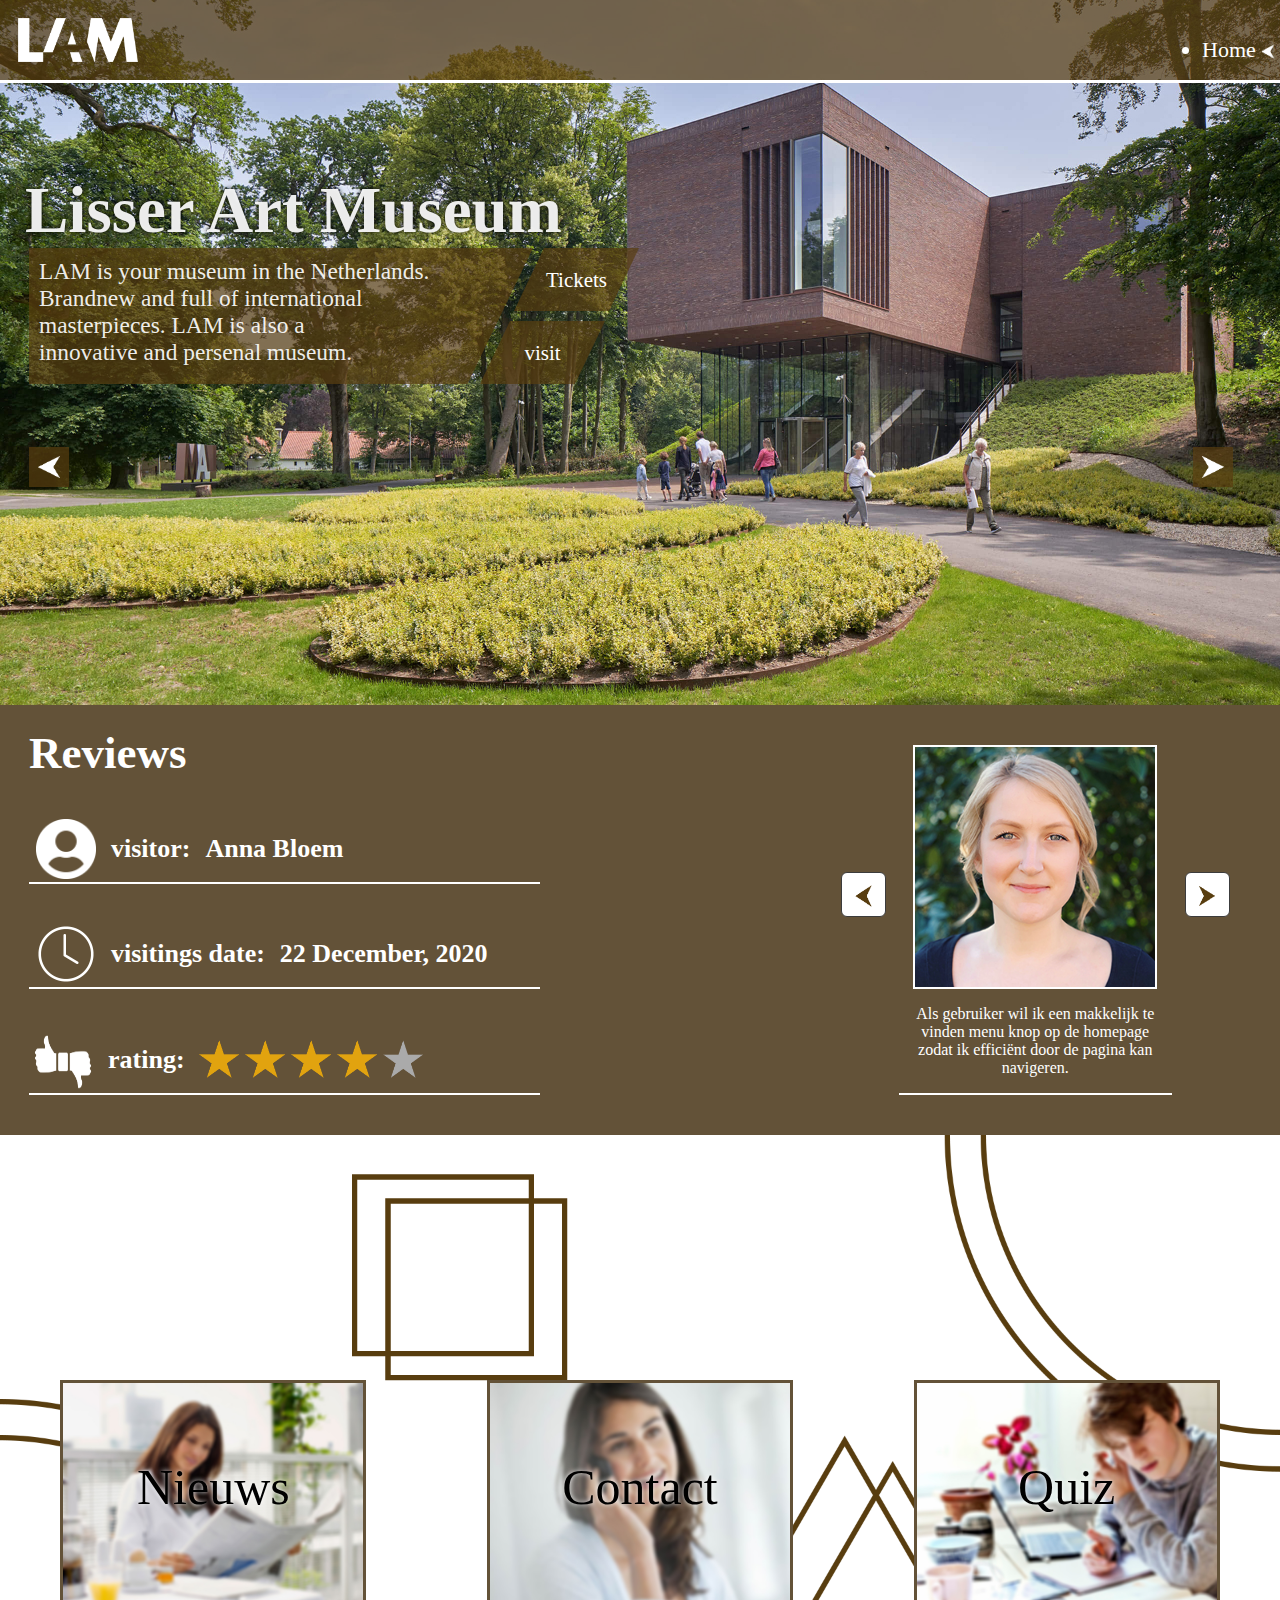
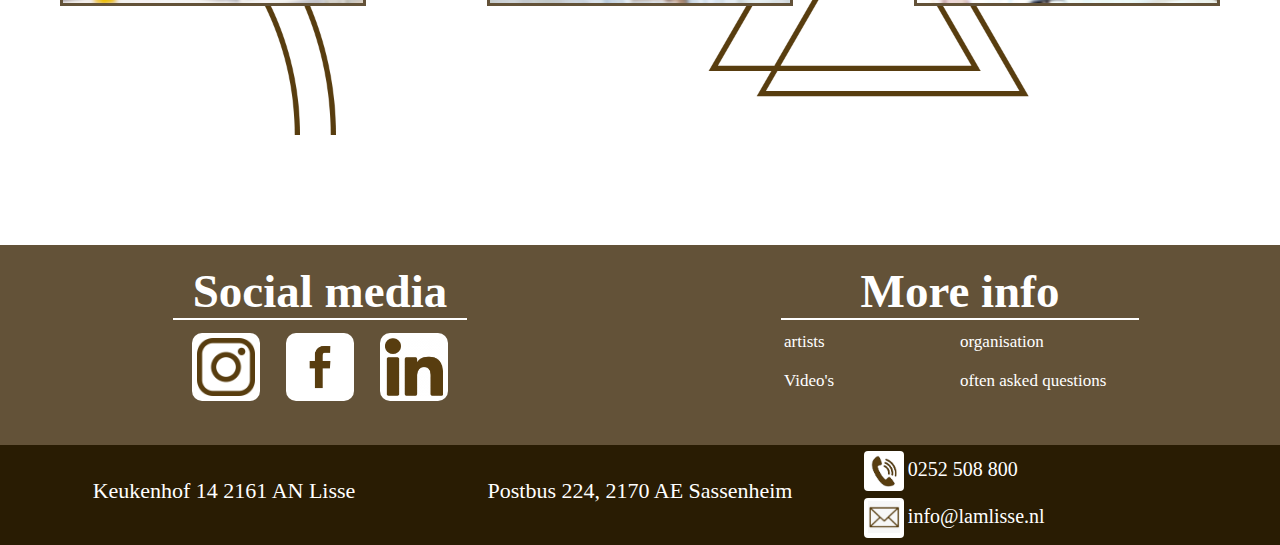
<file: MuseumOnline vertaald - kopie/index.html>
<!DOCTYPE html>
<html lang="en">
<head>
    <!--meta tags-->
    <meta charset="UTF-8">
    <meta name="viewport" content="width=device-width, initial-scale=1.0">

    <!---->
    <link rel="stylesheet" type="text/css" href="css/style.css">
    <link rel="stylesheet" type="text/css" href="css/portraitSlider.css">
    <link rel="stylesheet" type="text/css" href="css/menu.css">
    <script src="javascript/slider.js"></script>
    

    <title>LAM // the foodart museum of the world.</title>
</head>
<body>

    <div class="transbox">
    
        <a href="index.html"><img src="images/LAMlogo.png"; class="LAMLOGO";></a>
        <div class="homeButton">

            <div class="home">
                <ul>
                    <li><a href="#">Home</a></li>
                    <div class="sub-menu">
                        <ul><a href="http://31005.hosts1.ma-cloud.nl/MuseumOnline/index.html">nederlands</a></ul>
                        <ul>&nbsp;</ul>
                        <ul><a href="Quiz/index.html">quiz</a></ul>
                        <ul>&nbsp;</ul>
                        <ul><a href="https://www.lamlisse.nl/laatste-nieuws/">nieuws</a></ul>
                        <ul>&nbsp;</ul>
                        <ul><a href="https://www.lamlisse.nl/contact/">contact</a></ul>
                    </div>
                </ul>
            </div>
            <img src="images/arrow.png"; class="menuArrow">
        </div>
    </div>

    <h1 class="title">Lisser Art Museum</h1>

    <div class="canvas">
        <div class="textBox">
            <p class="description">
                LAM is your museum in the Netherlands. <br>
                Brandnew and full of international <br>
                masterpieces. LAM is also a <br>
                innovative and persenal museum.
            </p>
        </div>

        <div class="buttons">
            <a href="https://www.lamlisse.nl/tickets">
            <div class="ticketsButton">
                <p class="ticketsTXT">Tickets</p>
            </a>
            </div>
            <a href="https://www.lamlisse.nl/bezoek-het-lam/">
            <div class="bezoekButton">
                <p class="bezoekTXT">visit</p>
            </div>
            </a>
        </div>
    </div>

    <div class="backgroundChange">
        <div class="previousBG"><img src="images/arrow.png"; class="previousArrow"></div>
        <div class="nextBG"><img src="images/arrow.png"; class="nextArrow"></div>
    </div>

    <div class="reviewBox">
        <h2 class="reviewsHeader">Reviews</h2>

        <div class="reviewContent">
            <div class="reviewInfo">
                <div class="visitorBox">
                    <img src="images/profile.png"; id="profile";>
                    <h3 id="visitortxt">visitor:</h3>
                    <h3 id="visitor">Anna Bloem</h3>
                </div>
                <div class="dateBox">
                    <img src="images/clock.png"; id="clock";>
                    <h3 id="datetxt">visitings date:</h3>
                    <h3 id="date">22 December, 2020</h3>
                </div>
                <div class="ratingBox">
                    <img src="images/rating.png"; id="rating";>
                    <h3 id="ratingtxt">rating:</h3>
                    <img src="images/yellowstar_resized.png"; id="star1">
                    <img src="images/yellowstar_resized.png"; id="star2">
                    <img src="images/yellowstar_resized.png"; id="star3">
                    <img src="images/yellowstar_resized.png"; id="star4">
                    <img src="images/greystar_resized.png"; id="star5">

                </div>
            </div>
            
            <div class="reviewerAndReview">
                <div class="portraitSlider">
                    <button id="previousPortraitDiv"><img src="images/brownarrow.png"; id="previousPortrait"></button>


                    <div id="align">
                        <div id="viewport">
                            <div id="fotoslider">
                                <div class="foto"><img src="images/portrait1.jpg"; class="portraitFoto"></div>
                                <div class="foto"><img src="images/portrait2.jpg"; class="portraitFoto"></div>
                                <div class="foto"><img src="images/portrait3.jpg"; class="portraitFoto"></div>
                                <div class="foto"><img src="images/portrait4.jpg"; class="portraitFoto"></div>
                                <div class="foto"><img src="images/portrait5.jpg"; class="portraitFoto"></div>
                            </div>
                        </div>
                    </div>
                    

                    <button id="nextPortraitDiv"><img src="images/brownarrow.png"; id="nextPortrait"></button>
                </div>
                <div class="reviewtxt">
                    <p id="review">Als gebruiker wil ik een makkelijk te vinden menu knop op de homepage zodat ik efficiënt door de pagina kan navigeren.</p>
                </div>
            </div>
        </div>

    </div>

    <div class="polygonBackground">
        <div id="buttonSpace">
            <a href="https://www.lamlisse.nl/laatste-nieuws/"><div id="nieuwsDiv"><p class="txtStyling">Nieuws</p></div></a>
            <a href="https://www.lamlisse.nl/contact/"><div id="contactDiv"><p class="txtStyling">Contact</p></div></a>
            <a href="Quiz/index.html"><div id="quizDiv"><p class="txtStyling">Quiz</p></div></a>
        </div>
    </div>
    
    <div class="mediaAndInfo">
        <div class="socialMedia">
            <div class="socialMediaTitle">
                <h3 class="socialMediaTitle">Social media</h3>
            </div>
            <div class="mediaIcons">
                <a href="https://www.instagram.com/lamlisse/"><div class="mediaBackground"><img src="images/instagram-logo.png"; class="mediaImage"></div></a>
                <a href="https://www.facebook.com/LAMLisse/"><div class="mediaBackground"><img src="images/facebook-logo.png";  id="facebook"></div></a>
                <a href="https://www.linkedin.com/company/lam-museum?trk=vsrp_companies_res_name&trkInfo=VSRPsearchId%3A3274852191468588835719%2CVSRPtargetId%3A10255621%2CVSRPcmpt%3Aprimary"><div class="mediaBackground"><img src="images/linkedin-logo.png"; class="mediaImage"></div></a>
            </div>
        </div>

        <div class="moreInfo">
            <div class="moreInfoTitle">
                <h3 class="moreInfoTitle">More info</h3>
            </div>
            <div class="hrefTextBox">
                <div class="linkPlaceholder">
                    <div class="linkPlaceholder2">
                        <a class="hrefText" href="https://www.lamlisse.nl/kunstenaar">artists</a>
                    </div>
                    <div class="linkPlaceholder2">
                        <a class="hrefText" href="https://www.lamlisse.nl/ontdek-het-lam/de-organisatie-achter-het-lam/">organisation</a>
                    </div>
                </div>
                <div class="linkPlaceholder">
                    <div class="linkPlaceholder2">
                        <a class="hrefText" href="https://www.lamlisse.nl/miniserie/hoe-werkt-het-lam/">Video's</a>
                    </div>
                    <div class="linkPlaceholder2">
                        <a class="hrefText" href="https://www.lamlisse.nl/veelgestelde-vragen/">often asked questions</a>
                    </div>
                </div>
            </div>
        </div>

    </div>

    <div class="footer">
        <div class="adressBox">
            <p class="adressText">Keukenhof 14 2161 AN Lisse</p>
        </div>
        <div class="mailAdressBox">
            <p class="adressText">Postbus 224, 2170 AE Sassenheim</p>
        </div>
        <div class="phoneAndMailBox">
            <div class="phoneBox">
                <div class="phoneImage">
                    <img src="images/phone-logo_resized.png"; class="phoneImage">
                </div>
                <p class="numberAndEmail">0252 508 800</p>
            </div>
            <div class="mailBox">
                <div class="mailImage">
                    <img src="images/mail-logo_resized.jpg"; class="mailImage">
                </div>
                <p class="numberAndEmail">info@lamlisse.nl</p>
            </div>
        </div>
    </div>
</file>
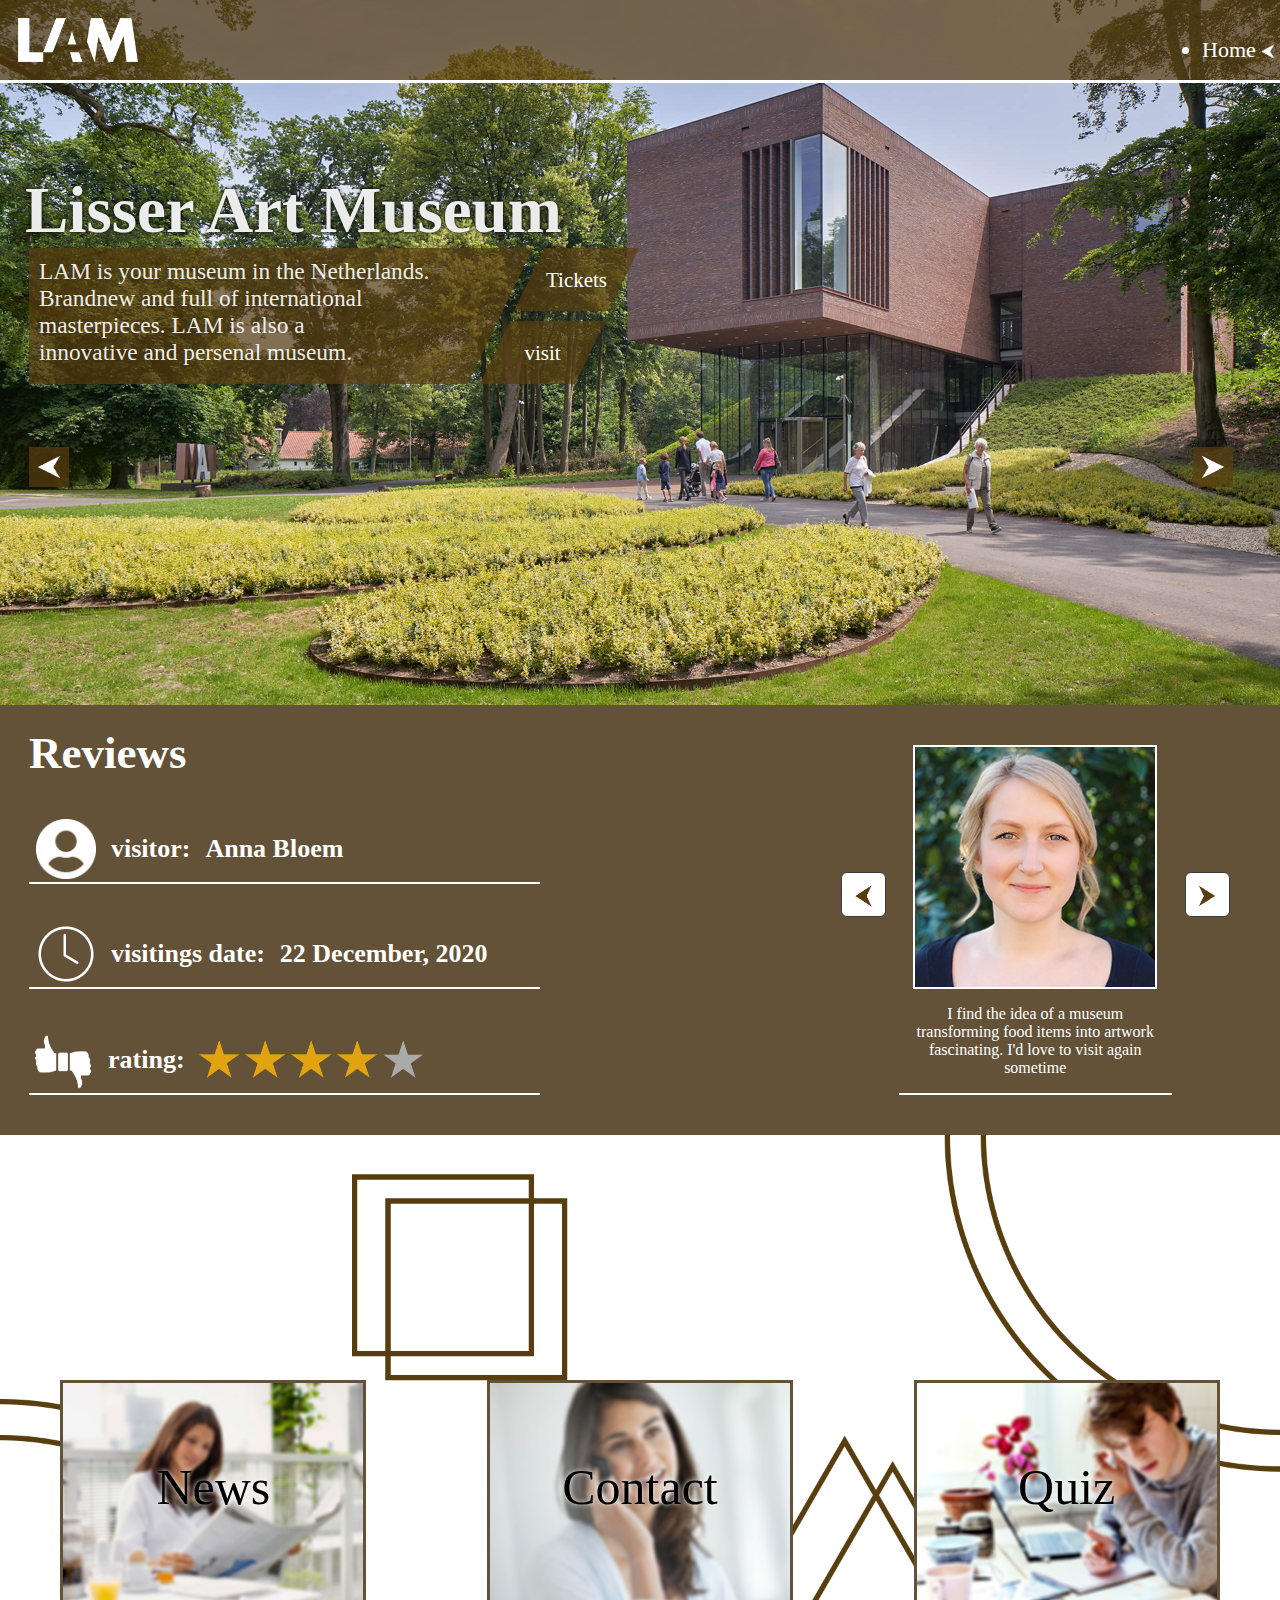
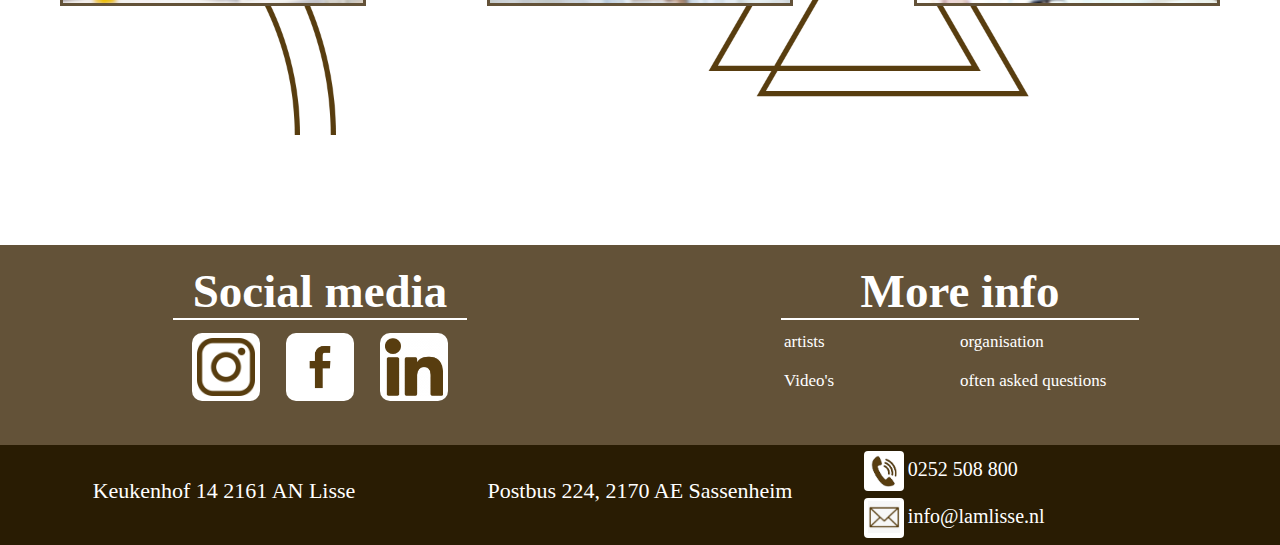
<file: MuseumOnline vertaald/index.html>
<!DOCTYPE html>
<html lang="en">
<head>
    <!--meta tags-->
    <meta charset="UTF-8">
    <meta name="viewport" content="width=device-width, initial-scale=1.0">

    <!---->
    <link rel="stylesheet" type="text/css" href="css/style.css">
    <link rel="stylesheet" type="text/css" href="css/portraitSlider.css">
    <link rel="stylesheet" type="text/css" href="css/menu.css">
    <script src="javascript/slider.js"></script>
    

    <title>LAM // the foodart museum of the world.</title>
</head>
<body>

    <div class="transbox">
    
        <a href="index.html"><img src="images/LAMlogo.png"; class="LAMLOGO";></a>
        <div class="homeButton">

            <div class="home">
                <ul>
                    <li><a href="#">Home</a></li>
                    <div class="sub-menu">
                        <ul><a href="http://31005.hosts1.ma-cloud.nl/MuseumOnline/index.html">nederlands</a></ul>
                        <ul>&nbsp;</ul>
                        <ul><a href="Quiz/index.html">quiz</a></ul>
                        <ul>&nbsp;</ul>
                        <ul><a href="https://www.lamlisse.nl/laatste-nieuws/">news</a></ul>
                        <ul>&nbsp;</ul>
                        <ul><a href="https://www.lamlisse.nl/contact/">contact</a></ul>
                    </div>
                </ul>
            </div>
            <img src="images/arrow.png"; class="menuArrow">
        </div>
    </div>

    <h1 class="title">Lisser Art Museum</h1>

    <div class="canvas">
        <div class="textBox">
            <p class="description">
                LAM is your museum in the Netherlands. <br>
                Brandnew and full of international <br>
                masterpieces. LAM is also a <br>
                innovative and persenal museum.
            </p>
        </div>

        <div class="buttons">
            <a href="https://www.lamlisse.nl/tickets">
            <div class="ticketsButton">
                <p class="ticketsTXT">Tickets</p>
            </a>
            </div>
            <a href="https://www.lamlisse.nl/bezoek-het-lam/">
            <div class="bezoekButton">
                <p class="bezoekTXT">visit</p>
            </div>
            </a>
        </div>
    </div>

    <div class="backgroundChange">
        <div class="previousBG"><img src="images/arrow.png"; class="previousArrow"></div>
        <div class="nextBG"><img src="images/arrow.png"; class="nextArrow"></div>
    </div>

    <div class="reviewBox">
        <h2 class="reviewsHeader">Reviews</h2>

        <div class="reviewContent">
            <div class="reviewInfo">
                <div class="visitorBox">
                    <img src="images/profile.png"; id="profile";>
                    <h3 id="visitortxt">visitor:</h3>
                    <h3 id="visitor">Anna Bloem</h3>
                </div>
                <div class="dateBox">
                    <img src="images/clock.png"; id="clock";>
                    <h3 id="datetxt">visitings date:</h3>
                    <h3 id="date">22 December, 2020</h3>
                </div>
                <div class="ratingBox">
                    <img src="images/rating.png"; id="rating";>
                    <h3 id="ratingtxt">rating:</h3>
                    <img src="images/yellowstar_resized.png"; id="star1">
                    <img src="images/yellowstar_resized.png"; id="star2">
                    <img src="images/yellowstar_resized.png"; id="star3">
                    <img src="images/yellowstar_resized.png"; id="star4">
                    <img src="images/greystar_resized.png"; id="star5">

                </div>
            </div>
            
            <div class="reviewerAndReview">
                <div class="portraitSlider">
                    <button id="previousPortraitDiv"><img src="images/brownarrow.png"; id="previousPortrait"></button>


                    <div id="align">
                        <div id="viewport">
                            <div id="fotoslider">
                                <div class="foto"><img src="images/portrait1.jpg"; class="portraitFoto"></div>
                                <div class="foto"><img src="images/portrait2.jpg"; class="portraitFoto"></div>
                                <div class="foto"><img src="images/portrait3.jpg"; class="portraitFoto"></div>
                                <div class="foto"><img src="images/portrait4.jpg"; class="portraitFoto"></div>
                                <div class="foto"><img src="images/portrait5.jpg"; class="portraitFoto"></div>
                            </div>
                        </div>
                    </div>
                    

                    <button id="nextPortraitDiv"><img src="images/brownarrow.png"; id="nextPortrait"></button>
                </div>
                <div class="reviewtxt">
                    <p id="review">I find the idea of a museum transforming food items into artwork fascinating. I'd love to visit again sometime</p>
                </div>
            </div>
        </div>

    </div>

    <div class="polygonBackground">
        <div id="buttonSpace">
            <a href="https://www.lamlisse.nl/laatste-nieuws/"><div id="nieuwsDiv"><p class="txtStyling">News</p></div></a>
            <a href="https://www.lamlisse.nl/contact/"><div id="contactDiv"><p class="txtStyling">Contact</p></div></a>
            <a href="Quiz/index.html"><div id="quizDiv"><p class="txtStyling">Quiz</p></div></a>
        </div>
    </div>
    
    <div class="mediaAndInfo">
        <div class="socialMedia">
            <div class="socialMediaTitle">
                <h3 class="socialMediaTitle">Social media</h3>
            </div>
            <div class="mediaIcons">
                <a href="https://www.instagram.com/lamlisse/"><div class="mediaBackground"><img src="images/instagram-logo.png"; class="mediaImage"></div></a>
                <a href="https://www.facebook.com/LAMLisse/"><div class="mediaBackground"><img src="images/facebook-logo.png";  id="facebook"></div></a>
                <a href="https://www.linkedin.com/company/lam-museum?trk=vsrp_companies_res_name&trkInfo=VSRPsearchId%3A3274852191468588835719%2CVSRPtargetId%3A10255621%2CVSRPcmpt%3Aprimary"><div class="mediaBackground"><img src="images/linkedin-logo.png"; class="mediaImage"></div></a>
            </div>
        </div>

        <div class="moreInfo">
            <div class="moreInfoTitle">
                <h3 class="moreInfoTitle">More info</h3>
            </div>
            <div class="hrefTextBox">
                <div class="linkPlaceholder">
                    <div class="linkPlaceholder2">
                        <a class="hrefText" href="https://www.lamlisse.nl/kunstenaar">artists</a>
                    </div>
                    <div class="linkPlaceholder2">
                        <a class="hrefText" href="https://www.lamlisse.nl/ontdek-het-lam/de-organisatie-achter-het-lam/">organisation</a>
                    </div>
                </div>
                <div class="linkPlaceholder">
                    <div class="linkPlaceholder2">
                        <a class="hrefText" href="https://www.lamlisse.nl/miniserie/hoe-werkt-het-lam/">Video's</a>
                    </div>
                    <div class="linkPlaceholder2">
                        <a class="hrefText" href="https://www.lamlisse.nl/veelgestelde-vragen/">often asked questions</a>
                    </div>
                </div>
            </div>
        </div>

    </div>

    <div class="footer">
        <div class="adressBox">
            <p class="adressText">Keukenhof 14 2161 AN Lisse</p>
        </div>
        <div class="mailAdressBox">
            <p class="adressText">Postbus 224, 2170 AE Sassenheim</p>
        </div>
        <div class="phoneAndMailBox">
            <div class="phoneBox">
                <div class="phoneImage">
                    <img src="images/phone-logo_resized.png"; class="phoneImage">
                </div>
                <p class="numberAndEmail">0252 508 800</p>
            </div>
            <div class="mailBox">
                <div class="mailImage">
                    <img src="images/mail-logo_resized.jpg"; class="mailImage">
                </div>
                <p class="numberAndEmail">info@lamlisse.nl</p>
            </div>
        </div>
    </div>
</file>
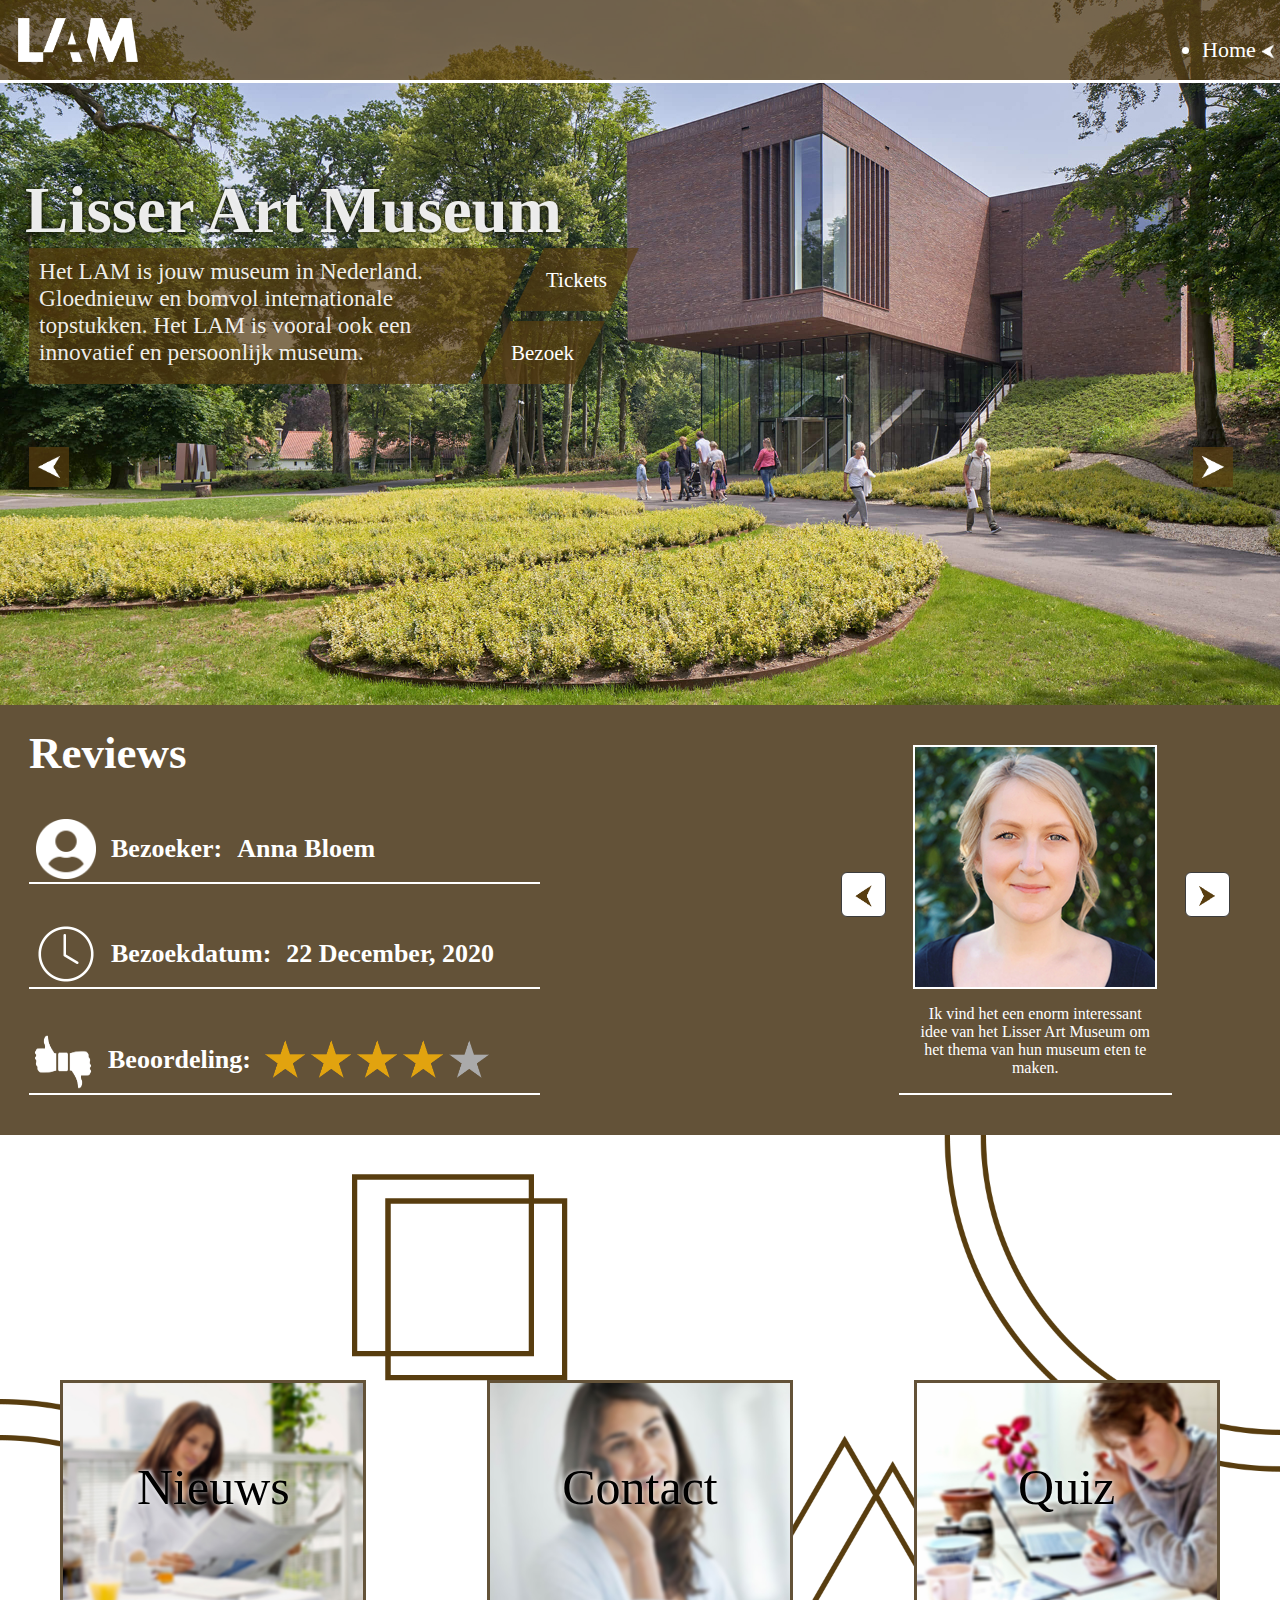
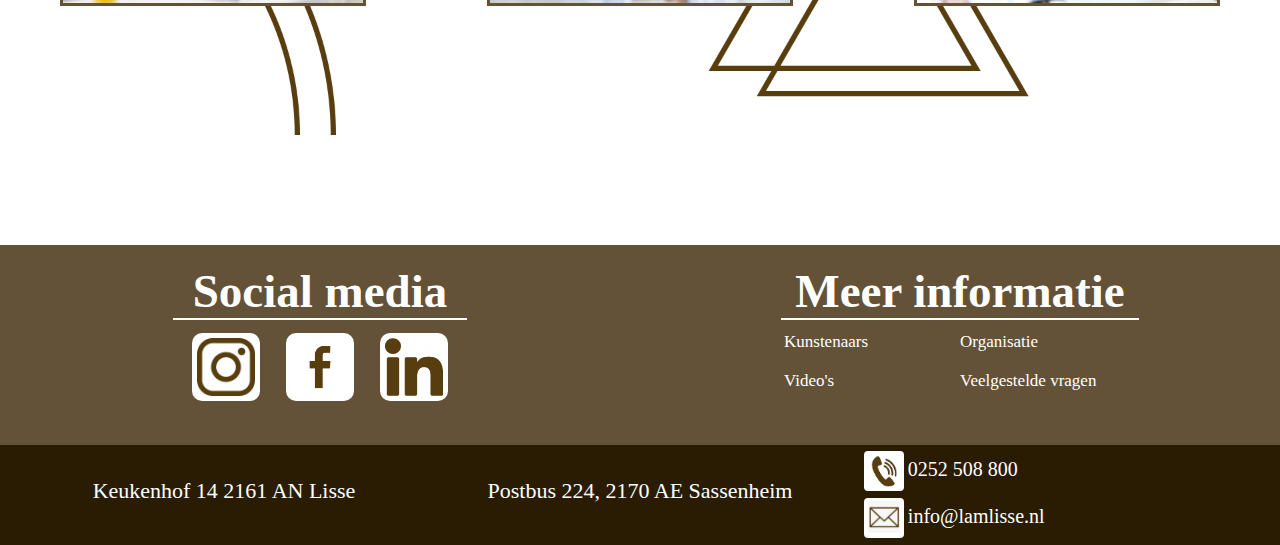
<file: MuseumOnline/index.html>
<!DOCTYPE html>
<html lang="en">
<head>
    <!--meta tags-->
    <meta charset="UTF-8">
    <meta name="viewport" content="width=device-width, initial-scale=1.0">

    <!---->
    <link rel="stylesheet" type="text/css" href="css/style.css">
    <link rel="stylesheet" type="text/css" href="css/portraitSlider.css">
    <link rel="stylesheet" type="text/css" href="css/menu.css">
    <script src="javascript/slider.js"></script>
    

    <title>LAM // Hét foodart museum in de wereld.</title>
</head>
<body>

    <div class="transbox">
    
        <a href="index.html"><img src="images/LAMlogo.png"; class="LAMLOGO";></a>
        <div class="homeButton">

            <div class="home">
                <ul>
                    <li><a href="#">Home</a></li>
                    <div class="sub-menu">
                        <ul><a href="http://31005.hosts1.ma-cloud.nl/MuseumOnline%20vertaald/index.html">english</a></ul>
                        <ul>&nbsp;</ul>
                        <ul><a href="Quiz/index.html">quiz</a></ul>
                        <ul>&nbsp;</ul>
                        <ul><a href="https://www.lamlisse.nl/laatste-nieuws/">nieuws</a></ul>
                        <ul>&nbsp;</ul>
                        <ul><a href="https://www.lamlisse.nl/contact/">contact</a></ul>
                    </div>
                </ul>
            </div>
            <img src="images/arrow.png"; class="menuArrow">
        </div>
    </div>

    <h1 class="title">Lisser Art Museum</h1>

    <div class="canvas">
        <div class="textBox">
            <p class="description">
                Het LAM is jouw museum in Nederland. <br>
                Gloednieuw en bomvol internationale <br>
                topstukken. Het LAM is vooral ook een <br>
                innovatief en persoonlijk museum.
            </p>
        </div>

        <div class="buttons">
            <a href="https://www.lamlisse.nl/tickets">
            <div class="ticketsButton">
                <p class="ticketsTXT">Tickets</p>
            </a>
            </div>
            <a href="https://www.lamlisse.nl/bezoek-het-lam/">
            <div class="bezoekButton">
                <p class="bezoekTXT">Bezoek</p>
            </div>
            </a>
        </div>
    </div>

    <div class="backgroundChange">
        <div class="previousBG"><img src="images/arrow.png"; class="previousArrow"></div>
        <div class="nextBG"><img src="images/arrow.png"; class="nextArrow"></div>
    </div>

    <div class="reviewBox">
        <h2 class="reviewsHeader">Reviews</h2>

        <div class="reviewContent">
            <div class="reviewInfo">
                <div class="visitorBox">
                    <img src="images/profile.png"; id="profile";>
                    <h3 id="visitortxt">Bezoeker:</h3>
                    <h3 id="visitor">Anna Bloem</h3>
                </div>
                <div class="dateBox">
                    <img src="images/clock.png"; id="clock";>
                    <h3 id="datetxt">Bezoekdatum:</h3>
                    <h3 id="date">22 December, 2020</h3>
                </div>
                <div class="ratingBox">
                    <img src="images/rating.png"; id="rating";>
                    <h3 id="ratingtxt">Beoordeling:</h3>
                    <img src="images/yellowstar_resized.png"; id="star1">
                    <img src="images/yellowstar_resized.png"; id="star2">
                    <img src="images/yellowstar_resized.png"; id="star3">
                    <img src="images/yellowstar_resized.png"; id="star4">
                    <img src="images/greystar_resized.png"; id="star5">

                </div>
            </div>
            
            <div class="reviewerAndReview">
                <div class="portraitSlider">
                    <button id="previousPortraitDiv"><img src="images/brownarrow.png"; id="previousPortrait"></button>


                    <div id="align">
                        <div id="viewport">
                            <div id="fotoslider">
                                <div class="foto"><img src="images/portrait1.jpg"; class="portraitFoto"></div>
                                <div class="foto"><img src="images/portrait2.jpg"; class="portraitFoto"></div>
                                <div class="foto"><img src="images/portrait3.jpg"; class="portraitFoto"></div>
                                <div class="foto"><img src="images/portrait4.jpg"; class="portraitFoto"></div>
                                <div class="foto"><img src="images/portrait5.jpg"; class="portraitFoto"></div>
                            </div>
                        </div>
                    </div>
                    

                    <button id="nextPortraitDiv"><img src="images/brownarrow.png"; id="nextPortrait"></button>
                </div>
                <div class="reviewtxt">
                    <p id="review">Ik vind het een enorm interessant idee van het Lisser Art Museum om het thema van hun museum eten te maken.</p>
                </div>
            </div>
        </div>

    </div>

    <div class="polygonBackground">
        <div id="buttonSpace">
            <a href="https://www.lamlisse.nl/laatste-nieuws/"><div id="nieuwsDiv"><p class="txtStyling">Nieuws</p></div></a>
            <a href="https://www.lamlisse.nl/contact/"><div id="contactDiv"><p class="txtStyling">Contact</p></div></a>
            <a href="Quiz/index.html"><div id="quizDiv"><p class="txtStyling">Quiz</p></div></a>
        </div>
    </div>
    
    <div class="mediaAndInfo">
        <div class="socialMedia">
            <div class="socialMediaTitle">
                <h3 class="socialMediaTitle">Social media</h3>
            </div>
            <div class="mediaIcons">
                <a href="https://www.instagram.com/lamlisse/"><div class="mediaBackground"><img src="images/instagram-logo.png"; class="mediaImage"></div></a>
                <a href="https://www.facebook.com/LAMLisse/"><div class="mediaBackground"><img src="images/facebook-logo.png";  id="facebook"></div></a>
                <a href="https://www.linkedin.com/company/lam-museum?trk=vsrp_companies_res_name&trkInfo=VSRPsearchId%3A3274852191468588835719%2CVSRPtargetId%3A10255621%2CVSRPcmpt%3Aprimary"><div class="mediaBackground"><img src="images/linkedin-logo.png"; class="mediaImage"></div></a>
            </div>
        </div>

        <div class="moreInfo">
            <div class="moreInfoTitle">
                <h3 class="moreInfoTitle">Meer informatie</h3>
            </div>
            <div class="hrefTextBox">
                <div class="linkPlaceholder">
                    <div class="linkPlaceholder2">
                        <a class="hrefText" href="https://www.lamlisse.nl/kunstenaar">Kunstenaars</a>
                    </div>
                    <div class="linkPlaceholder2">
                        <a class="hrefText" href="https://www.lamlisse.nl/ontdek-het-lam/de-organisatie-achter-het-lam/">Organisatie</a>
                    </div>
                </div>
                <div class="linkPlaceholder">
                    <div class="linkPlaceholder2">
                        <a class="hrefText" href="https://www.lamlisse.nl/miniserie/hoe-werkt-het-lam/">Video's</a>
                    </div>
                    <div class="linkPlaceholder2">
                        <a class="hrefText" href="https://www.lamlisse.nl/veelgestelde-vragen/">Veelgestelde vragen</a>
                    </div>
                </div>
            </div>
        </div>

    </div>

    <div class="footer">
        <div class="adressBox">
            <p class="adressText">Keukenhof 14 2161 AN Lisse</p>
        </div>
        <div class="mailAdressBox">
            <p class="adressText">Postbus 224, 2170 AE Sassenheim</p>
        </div>
        <div class="phoneAndMailBox">
            <div class="phoneBox">
                <div class="phoneImage">
                    <img src="images/phone-logo_resized.png"; class="phoneImage">
                </div>
                <p class="numberAndEmail">0252 508 800</p>
            </div>
            <div class="mailBox">
                <div class="mailImage">
                    <img src="images/mail-logo_resized.jpg"; class="mailImage">
                </div>
                <p class="numberAndEmail">info@lamlisse.nl</p>
            </div>
        </div>
    </div>
</file>
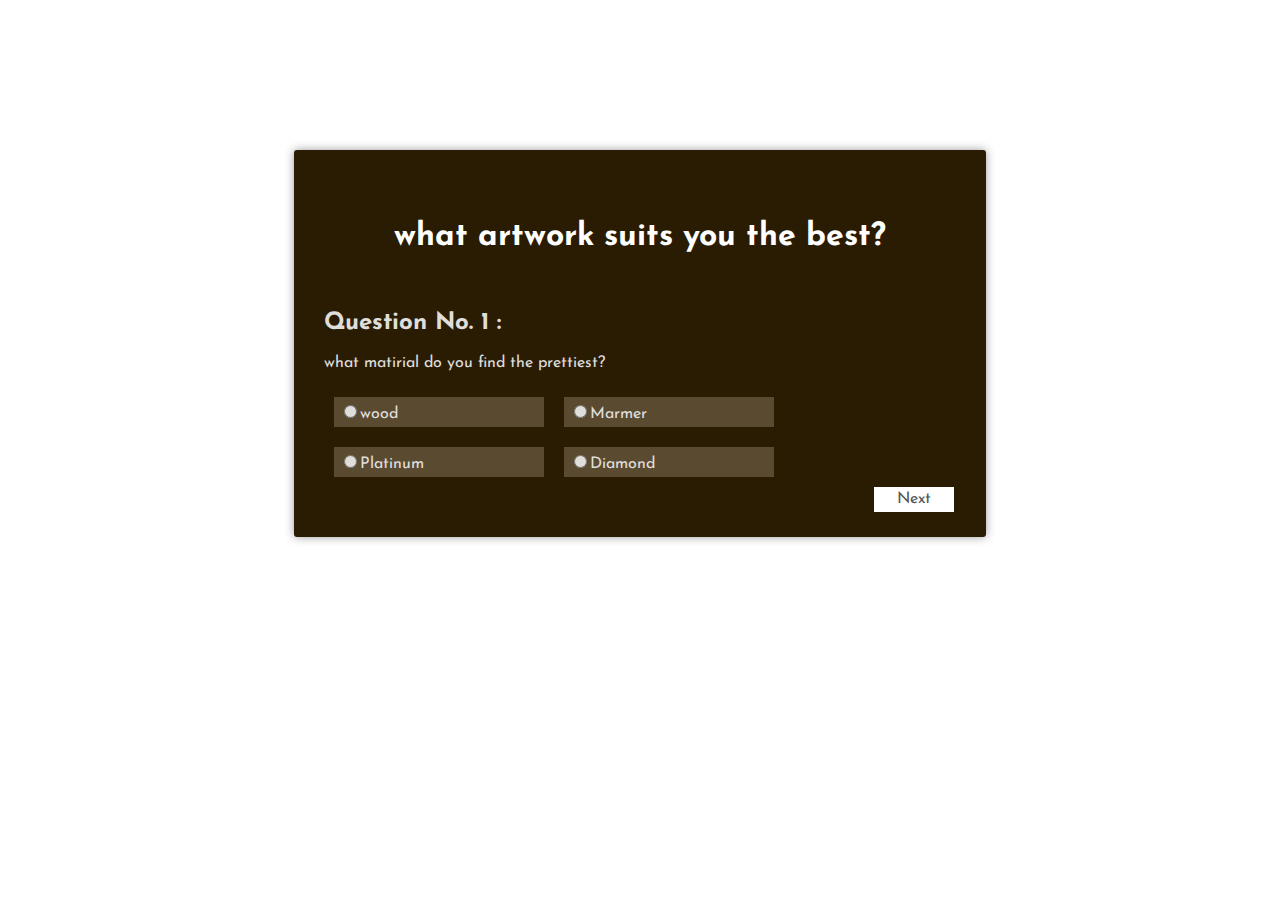
<file: MuseumOnline vertaald - kopie/Quiz/index.html>
<html>
	<head>
		<title>Make Quiz Website</title>
		<link rel="stylesheet" href="quiz.css">
		<link href="https://fonts.googleapis.com/css?family=Josefin+Sans" rel="stylesheet">
	</head>
	<body>
		<div id="container">
            <h1>what artwork suits you the best?</h1>
   			<br/>
  			<div id="quiz"></div>
    		<div class="button" id="next"><a href="#">Next</a></div>
    		<div class="button" id="prev"><a href="#">Prev</a></div> 
    	</div>
        <script src="https://code.jquery.com/jquery-3.4.0.min.js"></script>
		<script src="quiz.js"></script>
	</body>
</html>
</file>
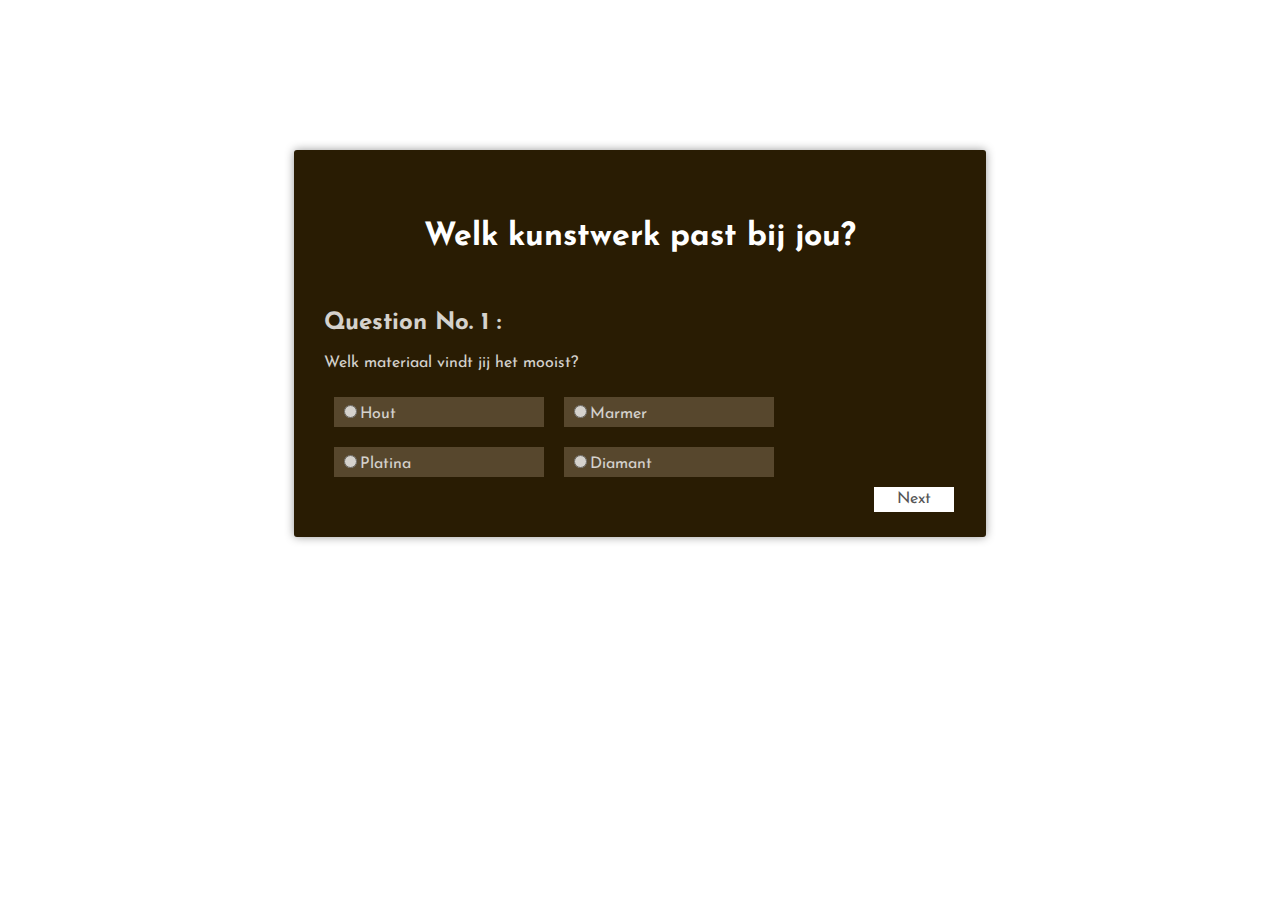
<file: MuseumOnline/Quiz/index.html>
<html>
	<head>
		<title>Quiz</title>
		<link rel="stylesheet" href="quiz.css">
		<link href="https://fonts.googleapis.com/css?family=Josefin+Sans" rel="stylesheet">
	</head>
	<body>
		<div id="container">
            <h1>Welk kunstwerk past bij jou?</h1>
   			<br/>
  			<div id="quiz"></div>
    		<div class="button" id="next"><a href="#">Next</a></div>
    		<div class="button" id="prev"><a href="#">Prev</a></div> 
    	</div>
        <script src="https://code.jquery.com/jquery-3.4.0.min.js"></script>
		<script src="quiz.js"></script>
	</body>
</html>
</file>
<file: MuseumOnline vertaald - kopie/css/style.css>
body{    
    background-image: url("../images/LAM-Outside.jpg");
    background-color: white;
    background-repeat: no-repeat;
    background-position: left top;
    background-size: 100%;
    margin: 0px;
    /* font-size: 110%; */
}

a {
    text-decoration: none;
}

/* --------------------TOP BOX-------------------- */


div.transbox {
    margin: 0px;
    background-color: rgba(88, 61, 15, 0.7);
    border-bottom: 3px solid white ;
    width: 100%;
    height: 80px;
}

img.LAMLOGO{
    width: 120px;
    margin-top: 18px;
    margin-left: 18px;
}

div.homeButton{
    border: 0px solid black;
    width: 100px;
    height: 40px;
    float: right;
    margin-right: 18px;
    margin-top: 15px;
    display: flex;
    align-items: stretch;
}

h2.home{
    font-size: 32px;
    font-family: Blogger sans;
    color: white;
    margin-top: 0px;
}

img.menuArrow{
    width: 13.5px;
    height: 13.5px;
    transform: rotate(180deg);
    margin-top: 29.5px;
    margin-left: 5px;
}


/* --------------------TITLE-------------------- */


h1.title{  
    font-family: Blogger sans;
    font-size: 65px;
    margin: 0px;
    margin-top: 90px;
    margin-left: 25px;
    margin-bottom: 0px;
    color: rgb(255, 255, 255, 0.92);
    text-shadow: 0 0 5px black;
}


/* --------------------TEXT BOX & BUTTONS-------------------- */

/* --------------------TEXT BOX-------------------- */


div.canvas{
    height: 135px;
    width: 630px;
    margin-left: 29px;
    margin-right: 0px;
    position: relative;
}

div.textBox{
    background-color: rgba(88, 61, 15, 0.7);
    height: 136px;
    width: 504px;
    margin-right: 0px;
    clip-path: polygon(0 0, 100% 0%, 87% 100%, 0% 100%);
    position: absolute;
}

p.description{
    margin-top: 0px;
    padding-top: 10px;
    padding-left: 10px;
    font-family: quicksand;
    font-size: 23.4px;
    color: rgb(255, 255, 255, 0.92);
}


/* --------------------BUTTONS-------------------- */


div.buttons{
    overflow: hidden;
    position:relative;
    z-index: 9;
    margin-left: 450px;
    width:200px;
    height: 150px;
}

div.ticketsButton{
    background-color: rgba(88, 61, 15, 0.7);
    height: 62px;
    width: 125px;
    height: 63px;
    margin: 0px;
    margin-left: 35px;
    clip-path: polygon(24% 0, 100% 0%, 76% 100%, 0% 100%);
}

.ticketsButton:hover{
    background: rgb(255, 255, 255, 0.7);
    transition: all 0.4s ease 0s;
}

p.ticketsTXT{
    text-align: center;
    margin: 0px;
    padding: 20px;
    font-size: 21px;
    font-family: Blogger sans;
    color: rgb(255, 255, 255);
}

p.ticketsTXT:hover{
    color: black;
}

div.bezoekButton{
    background-color: rgba(88, 61, 15, 0.7);
    height: 63px;
    width: 125px;
    margin: 0px;
    margin-top: 10px;
    margin-left: 1px;
    clip-path: polygon(24% 0, 100% 0%, 76% 100%, 0% 100%);
}

.bezoekButton:hover{
    background: rgb(255, 255, 255, 0.7);
    transition: all 0.4s ease 0s;
}

p.bezoekTXT{
    text-align: center;
    margin: 0px;
    padding: 20px;
    font-size: 21px;
    font-family: Blogger sans;
    color: rgb(255, 255, 255);
}

p.bezoekTXT:hover{
    color: black;
}



/* --------------------BACKGROUND CHANGE-------------------- */


div.backgroundChange{
    margin-top: 5%;
    margin-left: 29px;
    margin-right: 29px;
    display: flex;
    justify-content: space-between;
}

/* --------------------LEFT ARROW-------------------- */


div.previousBG{
    width: 40px;
    height: 40px;
    background-color: rgba(88, 61, 15, 0.7);
}

img.previousArrow{
    transform: rotate(180deg);
    width: 55%;
    height: 55%;
    margin: 9px;
}

/* --------------------RIGHT ARROW-------------------- */


div.nextBG{
    width: 40px;
    height: 40px;
    margin-right: 18px;
    background-color: rgba(88, 61, 15, 0.7);
}

img.nextArrow{
    width: 55%;
    height: 55%;
    margin: 9px;
    
}

/* --------------------reviewBox-------------------- */

div.reviewBox{
    width: 100%;
    background-color:  rgba(99, 82, 56);
    margin-top: 17%;
    padding-bottom: 40px;
}

h2.reviewsHeader{
    font-family: quicksand light;
    font-size: 45px;
    color: rgb(255, 255, 255);
    padding-left: 29px;
    padding-top: 22px;
    margin-bottom: 0px;
    margin-top: 0px;
}

/* --------------------reviewerInformation-------------------- */

div.reviewContent{
    width: 99.85%;
    margin-top: 0.5%;
    display: flex;
    justify-content: space-between;
}

div.reviewInfo{
    margin-left: 29px;
    width: 40%;
    display: flex;
    flex-direction: column;
    justify-content: space-between;
}

/* --------------------reviewer-------------------- */


div.visitorBox{
    display: flex;
    width: 100%;
    height: 67px;
    border-bottom: 2px solid white;
    margin-top: 30px;
}

#profile{
    width: 60px;
    height: 60px;
    padding-top: 4px;
    padding-left: 7px;
}

#visitortxt{
    margin: 0px;
    padding-top: 19px;
    padding-left: 15px;
    font-size: 26px;
    font-family: quicksand light;
    color: white;
}

#visitor{
    margin: 0px;
    padding-top: 19px;
    padding-left: 15px;
    font-size: 26px;
    font-family: quicksand light;
    color: white;
}

/* --------------------reviewDate-------------------- */


div.dateBox{
    display: flex;
    width: 100%;
    height: 67px;
    border-bottom: 2px solid white;
}

#clock{
    width: 60px;
    height: 60px;
    padding-top: 4px;
    padding-left: 7px;
}

#datetxt{
    margin: 0px;
    padding-top: 19px;
    padding-left: 15px;
    font-size: 26px;
    font-family: quicksand light;
    color: white;
}

#date{
    margin: 0px;
    padding-top: 19px;
    padding-left: 15px;
    font-size: 26px;
    font-family: quicksand light;
    color: white;
}

/* --------------------reviewScore-------------------- */


div.ratingBox{
    display: flex;
    width: 100%;
    height: 67px;
    border-bottom: 2px solid white;
}

#rating{
    width: 60px;
    height: 60px;
    padding-top: 6px;
    padding-left: 4px;
}

#ratingtxt{
    margin: 0px;
    padding-top: 19px;
    padding-left: 15px;
    font-size: 26px;
    font-family: quicksand light;
    color: white;
}

#star1{
    width: 40px;
    height: 38px;
    margin-top: 14px;
    margin-left: 14px;
}

#star2{
    width: 40px;
    height: 38px;
    margin-top: 14px;
    margin-left: 6px;
}

#star3{
    width: 40px;
    height: 38px;
    margin-top: 14px;
    margin-left: 6px;
}

#star4{
    width: 40px;
    height: 38px;
    margin-top: 14px;
    margin-left: 6px;
}

#star5{
    width: 40px;
    height: 38px;
    margin-top: 14px;
    margin-left: 6px;
}


/* --------------------REVIEWER AND WRITTEN REVIEW-------------------- */

div.reviewerAndReview{
    width: 38%;
}

div.reviewtxt{
    width: 50%;
    text-align: center;
    margin: auto;
    color: white;
    border-bottom: 2px solid white;
    padding-left: 15px;
    padding-right: 15px;
    font-size: 16px;
    font-family: quicksand light;
}

/* --------------------Contact, News And Quiz buttons-------------------- */

div.polygonBackground{
    width: 100%;
    height: 710px;
    background-image: url("../images/polygonBackground.png");
    background-color: white;
    background-repeat: no-repeat;
    background-size: 100%;    
    display: flex;
    align-items: center;
}   

#buttonSpace{
    display: flex;
    justify-content: space-around;
    width: 100%;
    height: 220px;
}

#nieuwsDiv{
    height: 220px;
    width: 300px;
    border: 3px solid rgba(99, 82, 56);
    background-image: url("../images/nieuws.jpg");
    background-repeat: no-repeat;
    background-size: cover;
    background-position: left top;
    transition: all 0.4s ease 0s;
}

#nieuwsDiv:hover {
    border: solid 3px rgb(60, 60, 60);
    box-shadow: 3px 5px 10px rgb(135, 135, 135);
}

#contactDiv{
    height: 220px;
    width: 300px;
    border: 3px solid rgba(99, 82, 56);
    background-image: url("../images/contact_resized.jpg");
    background-repeat: no-repeat;
    background-size: cover;
    background-position: left top;
    transition: all 0.4s ease 0s;
}

#contactDiv:hover {
    border: solid 3px rgb(60, 60, 60);
    box-shadow: 3px 5px 10px rgb(135, 135, 135);
}

#quizDiv{
    height: 220px;
    width: 300px;
    border: 3px solid rgba(99, 82, 56);
    background-image: url("../images/quiz_resized.jpg");
    background-repeat: no-repeat;
    background-size: cover;
    background-position: left top;
    transition: all 0.4s ease 0s;
}

#quizDiv:hover {
    border: solid 3px rgb(60, 60, 60);
    box-shadow: 3px 5px 10px rgb(135, 135, 135);
}

.txtStyling{
    font-family: quicksand;
    font-weight: 500;
    font-size: 50px;
    color:  black;
    text-align: center;
    text-shadow: 0 0 5px white;
    margin: 0px;
    margin-top: 25%;
}



/* --------------------Social media & More Info-------------------- */

div.mediaAndInfo{
    background-color:  rgba(99, 82, 56);
    width: 100%;
    height: 200px;
    display: flex;
}


/* --------------------Social media (LEFT SIDE)-------------------- */

div.socialMedia{
    height: 97.78%;
    width: 50%;
}

div.socialMediaTitle{
    border-bottom: 2.7px solid white;
    width: 46%;
    margin: auto;
    margin-top: 3%;
    text-align: center;
}

h3.socialMediaTitle{
    font-family: quicksand light;
    font-size: 47px;
    color: white;
    margin: 0px;
    padding: 0px;
}

div.mediaIcons{
    width: 40%;
    margin: auto;
    margin-top: 2%;
    display: flex;
    justify-content: space-between;
}

.mediaBackground{
    background-color: white;
    width: 68px;
    height: 68px;
    border-radius: 10px;
    transition: all 0.4s ease 0s;

}

.mediaBackground:hover {
    box-shadow: 3px 5px 10px rgb(44, 44, 44);
}

.mediaImage{
    width: 85%;
    height: 85%;
    margin-top: 7.5%;
    margin-left: 7.5%;
}

#facebook{
    width: 100%;
    height: 100%;
}

/* --------------------More Info (RIGHT SIDE)-------------------- */


div.moreInfo{
    height: 97.78%;
    width: 50%;
}

div.moreInfoTitle{
    border-bottom: 2.7px solid white;
    width: 56%;
    margin: auto;
    margin-top: 2.9%;
    text-align: center;
}

h3.moreInfoTitle{
    font-family: quicksand light;
    font-size: 47px;
    color: white;
    margin: 0px;
    padding: 0px;
}

div.hrefTextBox{
    width: 55%;
    height: 80px;
    margin: auto;
    margin-top: 2%;
}

div.linkPlaceholder{
    width: 100%;
    height: 48%;
    display: flex;
}

div.linkPlaceholder2{
    width: 50%;
    height: 99%;
}

.hrefText{
    margin: 0;
    font-family: quicksand regular;
    text-decoration: none;
    color: white;
    font-size: 17px;
    transition: all 0.4s ease 0s;
}

.hrefText:hover{
    color: black;
}

/* -------------------- Footer -------------------- */


div.footer{
    background-color: rgb(41, 28, 3);
    width: 100%;
    height: 100px;
    display: flex;
    justify-content: space-between;
}

div.adressBox{
    margin-left: 2.5%;
    width: 30%;
    height: 97%;
}

div.mailAdressBox{
    width: 30%;
    height: 97%;
}

div.phoneAndMailBox{
    margin-right: 2.5%;
    width: 30%;
    height: 97%;
}

div.phoneBox{
    width: 100%;
    height: 48%;
    display: flex;
}

div.phoneImage{
    background-color: white;
    width: 40px;
    height: 40px;
    border-radius: 4px;
    margin-top: 1.6%;
}

img.phoneImage{
    width: 80%;
    height: 80%;
    margin-left: 10%;
    margin-top: 9%;
}

div.mailBox{
    width: 100%;
    height: 48%;
    display: flex;
}

div.mailImage{
    background-color: white;
    width: 40px;
    height: 40px;
    border-radius: 4px;
    margin-top: 1.6%;
}

img.mailImage{
    width: 80%;
    height: 80%;
    margin-left: 10%;
    margin-top: 9%;
}

p.adressText{
    margin: 0;
    font-family: quicksand regular;
    font-size: 22px;
    color: white;
    margin-top: 8.5%;
    text-align: center;
}

p.numberAndEmail{
    margin: 0;
    font-family: quicksand regular;
    font-size: 20px;
    color: white;
    margin-top: 3.4%;
    margin-left: 1%;
}

/* div{
    border: 1px solid red;
} */
</file>
<file: MuseumOnline vertaald - kopie/css/portraitSlider.css>
div.portraitSlider{
    display: flex;
    justify-content: space-between;
}

/* --------------------Buttons-------------------- */

#previousPortraitDiv{
    background-color: white;
    height: 45px;
    width: 45px;
    margin-top: 18%;
    margin-left: 10%;
    border-radius: 6px;
    transition: all 0.4s ease 0s;
    border: solid 1px rgb(60, 60, 60);
}

#previousPortraitDiv:hover {
    box-shadow: 1.5px 1.5px 5px rgb(44, 44, 44);
}

#previousPortrait{
    margin-top: 5px;
    height: 50%;
    width: 50%;
    transform: rotate(180deg);
}

#nextPortraitDiv{
    background-color: white;
    height: 45px;
    width: 45px;
    margin-top: 18%;
    margin-right: 10%;
    border-radius: 6px;
    transition: all 0.4s ease 0s;
    border: solid 1px rgb(60, 60, 60);
}

#nextPortraitDiv:hover {
    box-shadow: 1.5px 1.5px 5px rgb(44, 44, 44);
}

#nextPortrait{
    margin-top: 5px;
    height: 50%;
    width: 50%;
}
/* --------------------Slider-------------------- */

#fotoslider {
    display: flex;
    flex-direction: row;
    position: absolute;
    left: 0;
    transition-property: left;
    transition-duration: 400ms;
    transition-timing-function: ease-out;
}

#align{
    display: flex;
    flex-direction: column;
    align-items: center;
    justify-content: center;
    background-color: white;
    padding: 0%;
    margin-top: -40px;
    border: 2px solid white;
}

#viewport {
    position: relative;
    height: 240px;
    width: 240px;
    overflow: hidden;
}

.foto{
    height: 240px;
    width: 240px;
    overflow: hidden;
}

img.portraitFoto{
    height: 240px; 
    width: 240px;
}
</file>
<file: MuseumOnline vertaald - kopie/css/menu.css>
div.home{
    font-size: 22px;
    font-family: Blogger sans;
    color: white;
    margin-top: 0px;
}

div.home a{
    text-decoration: none;
    color: #fff;
    background-color: rgba(88, 61, 15, 0,7);
}

div.home:hover{
    background:  rgba(88, 61, 15);
    height: 90px;
    width: 10   0px;
}

div.sub-menu {
    display:none;
    text-decoration: none;
    color: #fff;
    font-size: 16px;
    margin-right: 30px;
}

div.home:hover div.sub-menu
{
    display:block;
    height: 170px;
    width: 120px;
    position: absolute;
    background: rgba(88, 61, 15);
    margin-top: 25px;
    margin-left: -40px;
    margin-right: auto;
}
</file>
<file: MuseumOnline vertaald/css/style.css>
body{    
    background-image: url("../images/LAM-Outside.jpg");
    background-color: white;
    background-repeat: no-repeat;
    background-position: left top;
    background-size: 100%;
    margin: 0px;
    /* font-size: 110%; */
}

a {
    text-decoration: none;
}

/* --------------------TOP BOX-------------------- */


div.transbox {
    margin: 0px;
    background-color: rgba(88, 61, 15, 0.7);
    border-bottom: 3px solid white ;
    width: 100%;
    height: 80px;
}

img.LAMLOGO{
    width: 120px;
    margin-top: 18px;
    margin-left: 18px;
}

div.homeButton{
    border: 0px solid black;
    width: 100px;
    height: 40px;
    float: right;
    margin-right: 18px;
    margin-top: 15px;
    display: flex;
    align-items: stretch;
}

h2.home{
    font-size: 32px;
    font-family: Blogger sans;
    color: white;
    margin-top: 0px;
}

img.menuArrow{
    width: 13.5px;
    height: 13.5px;
    transform: rotate(180deg);
    margin-top: 29.5px;
    margin-left: 5px;
}


/* --------------------TITLE-------------------- */


h1.title{  
    font-family: Blogger sans;
    font-size: 65px;
    margin: 0px;
    margin-top: 90px;
    margin-left: 25px;
    margin-bottom: 0px;
    color: rgb(255, 255, 255, 0.92);
    text-shadow: 0 0 5px black;
}


/* --------------------TEXT BOX & BUTTONS-------------------- */

/* --------------------TEXT BOX-------------------- */


div.canvas{
    height: 135px;
    width: 630px;
    margin-left: 29px;
    margin-right: 0px;
    position: relative;
}

div.textBox{
    background-color: rgba(88, 61, 15, 0.7);
    height: 136px;
    width: 504px;
    margin-right: 0px;
    clip-path: polygon(0 0, 100% 0%, 87% 100%, 0% 100%);
    position: absolute;
}

p.description{
    margin-top: 0px;
    padding-top: 10px;
    padding-left: 10px;
    font-family: quicksand;
    font-size: 23.4px;
    color: rgb(255, 255, 255, 0.92);
}


/* --------------------BUTTONS-------------------- */


div.buttons{
    overflow: hidden;
    position:relative;
    z-index: 9;
    margin-left: 450px;
    width:200px;
    height: 150px;
}

div.ticketsButton{
    background-color: rgba(88, 61, 15, 0.7);
    height: 62px;
    width: 125px;
    height: 63px;
    margin: 0px;
    margin-left: 35px;
    clip-path: polygon(24% 0, 100% 0%, 76% 100%, 0% 100%);
}

.ticketsButton:hover{
    background: rgb(255, 255, 255, 0.7);
    transition: all 0.4s ease 0s;
}

p.ticketsTXT{
    text-align: center;
    margin: 0px;
    padding: 20px;
    font-size: 21px;
    font-family: Blogger sans;
    color: rgb(255, 255, 255);
}

p.ticketsTXT:hover{
    color: black;
}

div.bezoekButton{
    background-color: rgba(88, 61, 15, 0.7);
    height: 63px;
    width: 125px;
    margin: 0px;
    margin-top: 10px;
    margin-left: 1px;
    clip-path: polygon(24% 0, 100% 0%, 76% 100%, 0% 100%);
}

.bezoekButton:hover{
    background: rgb(255, 255, 255, 0.7);
    transition: all 0.4s ease 0s;
}

p.bezoekTXT{
    text-align: center;
    margin: 0px;
    padding: 20px;
    font-size: 21px;
    font-family: Blogger sans;
    color: rgb(255, 255, 255);
}

p.bezoekTXT:hover{
    color: black;
}



/* --------------------BACKGROUND CHANGE-------------------- */


div.backgroundChange{
    margin-top: 5%;
    margin-left: 29px;
    margin-right: 29px;
    display: flex;
    justify-content: space-between;
}

/* --------------------LEFT ARROW-------------------- */


div.previousBG{
    width: 40px;
    height: 40px;
    background-color: rgba(88, 61, 15, 0.7);
}

img.previousArrow{
    transform: rotate(180deg);
    width: 55%;
    height: 55%;
    margin: 9px;
}

/* --------------------RIGHT ARROW-------------------- */


div.nextBG{
    width: 40px;
    height: 40px;
    margin-right: 18px;
    background-color: rgba(88, 61, 15, 0.7);
}

img.nextArrow{
    width: 55%;
    height: 55%;
    margin: 9px;
    
}

/* --------------------reviewBox-------------------- */

div.reviewBox{
    width: 100%;
    background-color:  rgba(99, 82, 56);
    margin-top: 17%;
    padding-bottom: 40px;
}

h2.reviewsHeader{
    font-family: quicksand light;
    font-size: 45px;
    color: rgb(255, 255, 255);
    padding-left: 29px;
    padding-top: 22px;
    margin-bottom: 0px;
    margin-top: 0px;
}

/* --------------------reviewerInformation-------------------- */

div.reviewContent{
    width: 99.85%;
    margin-top: 0.5%;
    display: flex;
    justify-content: space-between;
}

div.reviewInfo{
    margin-left: 29px;
    width: 40%;
    display: flex;
    flex-direction: column;
    justify-content: space-between;
}

/* --------------------reviewer-------------------- */


div.visitorBox{
    display: flex;
    width: 100%;
    height: 67px;
    border-bottom: 2px solid white;
    margin-top: 30px;
}

#profile{
    width: 60px;
    height: 60px;
    padding-top: 4px;
    padding-left: 7px;
}

#visitortxt{
    margin: 0px;
    padding-top: 19px;
    padding-left: 15px;
    font-size: 26px;
    font-family: quicksand light;
    color: white;
}

#visitor{
    margin: 0px;
    padding-top: 19px;
    padding-left: 15px;
    font-size: 26px;
    font-family: quicksand light;
    color: white;
}

/* --------------------reviewDate-------------------- */


div.dateBox{
    display: flex;
    width: 100%;
    height: 67px;
    border-bottom: 2px solid white;
}

#clock{
    width: 60px;
    height: 60px;
    padding-top: 4px;
    padding-left: 7px;
}

#datetxt{
    margin: 0px;
    padding-top: 19px;
    padding-left: 15px;
    font-size: 26px;
    font-family: quicksand light;
    color: white;
}

#date{
    margin: 0px;
    padding-top: 19px;
    padding-left: 15px;
    font-size: 26px;
    font-family: quicksand light;
    color: white;
}

/* --------------------reviewScore-------------------- */


div.ratingBox{
    display: flex;
    width: 100%;
    height: 67px;
    border-bottom: 2px solid white;
}

#rating{
    width: 60px;
    height: 60px;
    padding-top: 6px;
    padding-left: 4px;
}

#ratingtxt{
    margin: 0px;
    padding-top: 19px;
    padding-left: 15px;
    font-size: 26px;
    font-family: quicksand light;
    color: white;
}

#star1{
    width: 40px;
    height: 38px;
    margin-top: 14px;
    margin-left: 14px;
}

#star2{
    width: 40px;
    height: 38px;
    margin-top: 14px;
    margin-left: 6px;
}

#star3{
    width: 40px;
    height: 38px;
    margin-top: 14px;
    margin-left: 6px;
}

#star4{
    width: 40px;
    height: 38px;
    margin-top: 14px;
    margin-left: 6px;
}

#star5{
    width: 40px;
    height: 38px;
    margin-top: 14px;
    margin-left: 6px;
}


/* --------------------REVIEWER AND WRITTEN REVIEW-------------------- */

div.reviewerAndReview{
    width: 38%;
}

div.reviewtxt{
    width: 50%;
    text-align: center;
    margin: auto;
    color: white;
    border-bottom: 2px solid white;
    padding-left: 15px;
    padding-right: 15px;
    font-size: 16px;
    font-family: quicksand light;
}

/* --------------------Contact, News And Quiz buttons-------------------- */

div.polygonBackground{
    width: 100%;
    height: 710px;
    background-image: url("../images/polygonBackground.png");
    background-color: white;
    background-repeat: no-repeat;
    background-size: 100%;    
    display: flex;
    align-items: center;
}   

#buttonSpace{
    display: flex;
    justify-content: space-around;
    width: 100%;
    height: 220px;
}

#nieuwsDiv{
    height: 220px;
    width: 300px;
    border: 3px solid rgba(99, 82, 56);
    background-image: url("../images/nieuws.jpg");
    background-repeat: no-repeat;
    background-size: cover;
    background-position: left top;
    transition: all 0.4s ease 0s;
}

#nieuwsDiv:hover {
    border: solid 3px rgb(60, 60, 60);
    box-shadow: 3px 5px 10px rgb(135, 135, 135);
}

#contactDiv{
    height: 220px;
    width: 300px;
    border: 3px solid rgba(99, 82, 56);
    background-image: url("../images/contact_resized.jpg");
    background-repeat: no-repeat;
    background-size: cover;
    background-position: left top;
    transition: all 0.4s ease 0s;
}

#contactDiv:hover {
    border: solid 3px rgb(60, 60, 60);
    box-shadow: 3px 5px 10px rgb(135, 135, 135);
}

#quizDiv{
    height: 220px;
    width: 300px;
    border: 3px solid rgba(99, 82, 56);
    background-image: url("../images/quiz_resized.jpg");
    background-repeat: no-repeat;
    background-size: cover;
    background-position: left top;
    transition: all 0.4s ease 0s;
}

#quizDiv:hover {
    border: solid 3px rgb(60, 60, 60);
    box-shadow: 3px 5px 10px rgb(135, 135, 135);
}

.txtStyling{
    font-family: quicksand;
    font-weight: 500;
    font-size: 50px;
    color:  black;
    text-align: center;
    text-shadow: 0 0 5px white;
    margin: 0px;
    margin-top: 25%;
}



/* --------------------Social media & More Info-------------------- */

div.mediaAndInfo{
    background-color:  rgba(99, 82, 56);
    width: 100%;
    height: 200px;
    display: flex;
}


/* --------------------Social media (LEFT SIDE)-------------------- */

div.socialMedia{
    height: 97.78%;
    width: 50%;
}

div.socialMediaTitle{
    border-bottom: 2.7px solid white;
    width: 46%;
    margin: auto;
    margin-top: 3%;
    text-align: center;
}

h3.socialMediaTitle{
    font-family: quicksand light;
    font-size: 47px;
    color: white;
    margin: 0px;
    padding: 0px;
}

div.mediaIcons{
    width: 40%;
    margin: auto;
    margin-top: 2%;
    display: flex;
    justify-content: space-between;
}

.mediaBackground{
    background-color: white;
    width: 68px;
    height: 68px;
    border-radius: 10px;
    transition: all 0.4s ease 0s;

}

.mediaBackground:hover {
    box-shadow: 3px 5px 10px rgb(44, 44, 44);
}

.mediaImage{
    width: 85%;
    height: 85%;
    margin-top: 7.5%;
    margin-left: 7.5%;
}

#facebook{
    width: 100%;
    height: 100%;
}

/* --------------------More Info (RIGHT SIDE)-------------------- */


div.moreInfo{
    height: 97.78%;
    width: 50%;
}

div.moreInfoTitle{
    border-bottom: 2.7px solid white;
    width: 56%;
    margin: auto;
    margin-top: 2.9%;
    text-align: center;
}

h3.moreInfoTitle{
    font-family: quicksand light;
    font-size: 47px;
    color: white;
    margin: 0px;
    padding: 0px;
}

div.hrefTextBox{
    width: 55%;
    height: 80px;
    margin: auto;
    margin-top: 2%;
}

div.linkPlaceholder{
    width: 100%;
    height: 48%;
    display: flex;
}

div.linkPlaceholder2{
    width: 50%;
    height: 99%;
}

.hrefText{
    margin: 0;
    font-family: quicksand regular;
    text-decoration: none;
    color: white;
    font-size: 17px;
    transition: all 0.4s ease 0s;
}

.hrefText:hover{
    color: black;
}

/* -------------------- Footer -------------------- */


div.footer{
    background-color: rgb(41, 28, 3);
    width: 100%;
    height: 100px;
    display: flex;
    justify-content: space-between;
}

div.adressBox{
    margin-left: 2.5%;
    width: 30%;
    height: 97%;
}

div.mailAdressBox{
    width: 30%;
    height: 97%;
}

div.phoneAndMailBox{
    margin-right: 2.5%;
    width: 30%;
    height: 97%;
}

div.phoneBox{
    width: 100%;
    height: 48%;
    display: flex;
}

div.phoneImage{
    background-color: white;
    width: 40px;
    height: 40px;
    border-radius: 4px;
    margin-top: 1.6%;
}

img.phoneImage{
    width: 80%;
    height: 80%;
    margin-left: 10%;
    margin-top: 9%;
}

div.mailBox{
    width: 100%;
    height: 48%;
    display: flex;
}

div.mailImage{
    background-color: white;
    width: 40px;
    height: 40px;
    border-radius: 4px;
    margin-top: 1.6%;
}

img.mailImage{
    width: 80%;
    height: 80%;
    margin-left: 10%;
    margin-top: 9%;
}

p.adressText{
    margin: 0;
    font-family: quicksand regular;
    font-size: 22px;
    color: white;
    margin-top: 8.5%;
    text-align: center;
}

p.numberAndEmail{
    margin: 0;
    font-family: quicksand regular;
    font-size: 20px;
    color: white;
    margin-top: 3.4%;
    margin-left: 1%;
}

/* div{
    border: 1px solid red;
} */
</file>
<file: MuseumOnline vertaald/css/portraitSlider.css>
div.portraitSlider{
    display: flex;
    justify-content: space-between;
}

/* --------------------Buttons-------------------- */

#previousPortraitDiv{
    background-color: white;
    height: 45px;
    width: 45px;
    margin-top: 18%;
    margin-left: 10%;
    border-radius: 6px;
    transition: all 0.4s ease 0s;
    border: solid 1px rgb(60, 60, 60);
}

#previousPortraitDiv:hover {
    box-shadow: 1.5px 1.5px 5px rgb(44, 44, 44);
}

#previousPortrait{
    margin-top: 5px;
    height: 50%;
    width: 50%;
    transform: rotate(180deg);
}

#nextPortraitDiv{
    background-color: white;
    height: 45px;
    width: 45px;
    margin-top: 18%;
    margin-right: 10%;
    border-radius: 6px;
    transition: all 0.4s ease 0s;
    border: solid 1px rgb(60, 60, 60);
}

#nextPortraitDiv:hover {
    box-shadow: 1.5px 1.5px 5px rgb(44, 44, 44);
}

#nextPortrait{
    margin-top: 5px;
    height: 50%;
    width: 50%;
}
/* --------------------Slider-------------------- */

#fotoslider {
    display: flex;
    flex-direction: row;
    position: absolute;
    left: 0;
    transition-property: left;
    transition-duration: 400ms;
    transition-timing-function: ease-out;
}

#align{
    display: flex;
    flex-direction: column;
    align-items: center;
    justify-content: center;
    background-color: white;
    padding: 0%;
    margin-top: -40px;
    border: 2px solid white;
}

#viewport {
    position: relative;
    height: 240px;
    width: 240px;
    overflow: hidden;
}

.foto{
    height: 240px;
    width: 240px;
    overflow: hidden;
}

img.portraitFoto{
    height: 240px; 
    width: 240px;
}
</file>
<file: MuseumOnline vertaald/css/menu.css>
div.home{
    font-size: 22px;
    font-family: Blogger sans;
    color: white;
    margin-top: 0px;
}

div.home a{
    text-decoration: none;
    color: #fff;
    background-color: rgba(88, 61, 15, 0,7);
}

div.home:hover{
    background:  rgba(88, 61, 15);
    height: 90px;
    width: 10   0px;
}

div.sub-menu {
    display:none;
    text-decoration: none;
    color: #fff;
    font-size: 16px;
    margin-right: 30px;
}

div.home:hover div.sub-menu
{
    display:block;
    height: 170px;
    width: 120px;
    position: absolute;
    background: rgba(88, 61, 15);
    margin-top: 25px;
    margin-left: -40px;
    margin-right: auto;
}
</file>
<file: MuseumOnline/css/style.css>
body{    
    background-image: url("../images/LAM-Outside.jpg");
    background-color: white;
    background-repeat: no-repeat;
    background-position: left top;
    background-size: 100%;
    margin: 0px;
    /* font-size: 110%; */
}

a {
    text-decoration: none;
}

/* --------------------TOP BOX-------------------- */


div.transbox {
    margin: 0px;
    background-color: rgba(88, 61, 15, 0.7);
    border-bottom: 3px solid white ;
    width: 100%;
    height: 80px;
}

img.LAMLOGO{
    width: 120px;
    margin-top: 18px;
    margin-left: 18px;
}

div.homeButton{
    border: 0px solid black;
    width: 100px;
    height: 40px;
    float: right;
    margin-right: 18px;
    margin-top: 15px;
    display: flex;
    align-items: stretch;
}

h2.home{
    font-size: 32px;
    font-family: Blogger sans;
    color: white;
    margin-top: 0px;
}

img.menuArrow{
    width: 13.5px;
    height: 13.5px;
    transform: rotate(180deg);
    margin-top: 29.5px;
    margin-left: 5px;
}


/* --------------------TITLE-------------------- */


h1.title{  
    font-family: Blogger sans;
    font-size: 65px;
    margin: 0px;
    margin-top: 90px;
    margin-left: 25px;
    margin-bottom: 0px;
    color: rgb(255, 255, 255, 0.92);
    text-shadow: 0 0 5px black;
}


/* --------------------TEXT BOX & BUTTONS-------------------- */

/* --------------------TEXT BOX-------------------- */


div.canvas{
    height: 135px;
    width: 630px;
    margin-left: 29px;
    margin-right: 0px;
    position: relative;
}

div.textBox{
    background-color: rgba(88, 61, 15, 0.7);
    height: 136px;
    width: 504px;
    margin-right: 0px;
    clip-path: polygon(0 0, 100% 0%, 87% 100%, 0% 100%);
    position: absolute;
}

p.description{
    margin-top: 0px;
    padding-top: 10px;
    padding-left: 10px;
    font-family: quicksand;
    font-size: 23.4px;
    color: rgb(255, 255, 255, 0.92);
}


/* --------------------BUTTONS-------------------- */


div.buttons{
    overflow: hidden;
    position:relative;
    z-index: 9;
    margin-left: 450px;
    width:200px;
    height: 150px;
}

div.ticketsButton{
    background-color: rgba(88, 61, 15, 0.7);
    height: 62px;
    width: 125px;
    height: 63px;
    margin: 0px;
    margin-left: 35px;
    clip-path: polygon(24% 0, 100% 0%, 76% 100%, 0% 100%);
}

.ticketsButton:hover{
    background: rgb(255, 255, 255, 0.7);
    transition: all 0.4s ease 0s;
}

p.ticketsTXT{
    text-align: center;
    margin: 0px;
    padding: 20px;
    font-size: 21px;
    font-family: Blogger sans;
    color: rgb(255, 255, 255);
}

p.ticketsTXT:hover{
    color: black;
}

div.bezoekButton{
    background-color: rgba(88, 61, 15, 0.7);
    height: 63px;
    width: 125px;
    margin: 0px;
    margin-top: 10px;
    margin-left: 1px;
    clip-path: polygon(24% 0, 100% 0%, 76% 100%, 0% 100%);
}

.bezoekButton:hover{
    background: rgb(255, 255, 255, 0.7);
    transition: all 0.4s ease 0s;
}

p.bezoekTXT{
    text-align: center;
    margin: 0px;
    padding: 20px;
    font-size: 21px;
    font-family: Blogger sans;
    color: rgb(255, 255, 255);
}

p.bezoekTXT:hover{
    color: black;
}



/* --------------------BACKGROUND CHANGE-------------------- */


div.backgroundChange{
    margin-top: 5%;
    margin-left: 29px;
    margin-right: 29px;
    display: flex;
    justify-content: space-between;
}

/* --------------------LEFT ARROW-------------------- */


div.previousBG{
    width: 40px;
    height: 40px;
    background-color: rgba(88, 61, 15, 0.7);
}

img.previousArrow{
    transform: rotate(180deg);
    width: 55%;
    height: 55%;
    margin: 9px;
}

/* --------------------RIGHT ARROW-------------------- */


div.nextBG{
    width: 40px;
    height: 40px;
    margin-right: 18px;
    background-color: rgba(88, 61, 15, 0.7);
}

img.nextArrow{
    width: 55%;
    height: 55%;
    margin: 9px;
    
}

/* --------------------reviewBox-------------------- */

div.reviewBox{
    width: 100%;
    background-color:  rgba(99, 82, 56);
    margin-top: 17%;
    padding-bottom: 40px;
}

h2.reviewsHeader{
    font-family: quicksand light;
    font-size: 45px;
    color: rgb(255, 255, 255);
    padding-left: 29px;
    padding-top: 22px;
    margin-bottom: 0px;
    margin-top: 0px;
}

/* --------------------reviewerInformation-------------------- */

div.reviewContent{
    width: 99.85%;
    margin-top: 0.5%;
    display: flex;
    justify-content: space-between;
}

div.reviewInfo{
    margin-left: 29px;
    width: 40%;
    display: flex;
    flex-direction: column;
    justify-content: space-between;
}

/* --------------------reviewer-------------------- */


div.visitorBox{
    display: flex;
    width: 100%;
    height: 67px;
    border-bottom: 2px solid white;
    margin-top: 30px;
}

#profile{
    width: 60px;
    height: 60px;
    padding-top: 4px;
    padding-left: 7px;
}

#visitortxt{
    margin: 0px;
    padding-top: 19px;
    padding-left: 15px;
    font-size: 26px;
    font-family: quicksand light;
    color: white;
}

#visitor{
    margin: 0px;
    padding-top: 19px;
    padding-left: 15px;
    font-size: 26px;
    font-family: quicksand light;
    color: white;
}

/* --------------------reviewDate-------------------- */


div.dateBox{
    display: flex;
    width: 100%;
    height: 67px;
    border-bottom: 2px solid white;
}

#clock{
    width: 60px;
    height: 60px;
    padding-top: 4px;
    padding-left: 7px;
}

#datetxt{
    margin: 0px;
    padding-top: 19px;
    padding-left: 15px;
    font-size: 26px;
    font-family: quicksand light;
    color: white;
}

#date{
    margin: 0px;
    padding-top: 19px;
    padding-left: 15px;
    font-size: 26px;
    font-family: quicksand light;
    color: white;
}

/* --------------------reviewScore-------------------- */


div.ratingBox{
    display: flex;
    width: 100%;
    height: 67px;
    border-bottom: 2px solid white;
}

#rating{
    width: 60px;
    height: 60px;
    padding-top: 6px;
    padding-left: 4px;
}

#ratingtxt{
    margin: 0px;
    padding-top: 19px;
    padding-left: 15px;
    font-size: 26px;
    font-family: quicksand light;
    color: white;
}

#star1{
    width: 40px;
    height: 38px;
    margin-top: 14px;
    margin-left: 14px;
}

#star2{
    width: 40px;
    height: 38px;
    margin-top: 14px;
    margin-left: 6px;
}

#star3{
    width: 40px;
    height: 38px;
    margin-top: 14px;
    margin-left: 6px;
}

#star4{
    width: 40px;
    height: 38px;
    margin-top: 14px;
    margin-left: 6px;
}

#star5{
    width: 40px;
    height: 38px;
    margin-top: 14px;
    margin-left: 6px;
}


/* --------------------REVIEWER AND WRITTEN REVIEW-------------------- */

div.reviewerAndReview{
    width: 38%;
}

div.reviewtxt{
    width: 50%;
    text-align: center;
    margin: auto;
    color: white;
    border-bottom: 2px solid white;
    padding-left: 15px;
    padding-right: 15px;
    font-size: 16px;
    font-family: quicksand light;
}

/* --------------------Contact, News And Quiz buttons-------------------- */

div.polygonBackground{
    width: 100%;
    height: 710px;
    background-image: url("../images/polygonBackground.png");
    background-color: white;
    background-repeat: no-repeat;
    background-size: 100%;    
    display: flex;
    align-items: center;
}   

#buttonSpace{
    display: flex;
    justify-content: space-around;
    width: 100%;
    height: 220px;
}

#nieuwsDiv{
    height: 220px;
    width: 300px;
    border: 3px solid rgba(99, 82, 56);
    background-image: url("../images/nieuws.jpg");
    background-repeat: no-repeat;
    background-size: cover;
    background-position: left top;
    transition: all 0.4s ease 0s;
}

#nieuwsDiv:hover {
    border: solid 3px rgb(60, 60, 60);
    box-shadow: 3px 5px 10px rgb(135, 135, 135);
}

#contactDiv{
    height: 220px;
    width: 300px;
    border: 3px solid rgba(99, 82, 56);
    background-image: url("../images/contact_resized.jpg");
    background-repeat: no-repeat;
    background-size: cover;
    background-position: left top;
    transition: all 0.4s ease 0s;
}

#contactDiv:hover {
    border: solid 3px rgb(60, 60, 60);
    box-shadow: 3px 5px 10px rgb(135, 135, 135);
}

#quizDiv{
    height: 220px;
    width: 300px;
    border: 3px solid rgba(99, 82, 56);
    background-image: url("../images/quiz_resized.jpg");
    background-repeat: no-repeat;
    background-size: cover;
    background-position: left top;
    transition: all 0.4s ease 0s;
}

#quizDiv:hover {
    border: solid 3px rgb(60, 60, 60);
    box-shadow: 3px 5px 10px rgb(135, 135, 135);
}

.txtStyling{
    font-family: quicksand;
    font-weight: 500;
    font-size: 50px;
    color:  black;
    text-align: center;
    text-shadow: 0 0 5px white;
    margin: 0px;
    margin-top: 25%;
}



/* --------------------Social media & More Info-------------------- */

div.mediaAndInfo{
    background-color:  rgba(99, 82, 56);
    width: 100%;
    height: 200px;
    display: flex;
}


/* --------------------Social media (LEFT SIDE)-------------------- */

div.socialMedia{
    height: 97.78%;
    width: 50%;
}

div.socialMediaTitle{
    border-bottom: 2.7px solid white;
    width: 46%;
    margin: auto;
    margin-top: 3%;
    text-align: center;
}

h3.socialMediaTitle{
    font-family: quicksand light;
    font-size: 47px;
    color: white;
    margin: 0px;
    padding: 0px;
}

div.mediaIcons{
    width: 40%;
    margin: auto;
    margin-top: 2%;
    display: flex;
    justify-content: space-between;
}

.mediaBackground{
    background-color: white;
    width: 68px;
    height: 68px;
    border-radius: 10px;
    transition: all 0.4s ease 0s;

}

.mediaBackground:hover {
    box-shadow: 3px 5px 10px rgb(44, 44, 44);
}

.mediaImage{
    width: 85%;
    height: 85%;
    margin-top: 7.5%;
    margin-left: 7.5%;
}

#facebook{
    width: 100%;
    height: 100%;
}

/* --------------------More Info (RIGHT SIDE)-------------------- */


div.moreInfo{
    height: 97.78%;
    width: 50%;
}

div.moreInfoTitle{
    border-bottom: 2.7px solid white;
    width: 56%;
    margin: auto;
    margin-top: 2.9%;
    text-align: center;
}

h3.moreInfoTitle{
    font-family: quicksand light;
    font-size: 47px;
    color: white;
    margin: 0px;
    padding: 0px;
}

div.hrefTextBox{
    width: 55%;
    height: 80px;
    margin: auto;
    margin-top: 2%;
}

div.linkPlaceholder{
    width: 100%;
    height: 48%;
    display: flex;
}

div.linkPlaceholder2{
    width: 50%;
    height: 99%;
}

.hrefText{
    margin: 0;
    font-family: quicksand regular;
    text-decoration: none;
    color: white;
    font-size: 17px;
    transition: all 0.4s ease 0s;
}

.hrefText:hover{
    color: black;
}

/* -------------------- Footer -------------------- */


div.footer{
    background-color: rgb(41, 28, 3);
    width: 100%;
    height: 100px;
    display: flex;
    justify-content: space-between;
}

div.adressBox{
    margin-left: 2.5%;
    width: 30%;
    height: 97%;
}

div.mailAdressBox{
    width: 30%;
    height: 97%;
}

div.phoneAndMailBox{
    margin-right: 2.5%;
    width: 30%;
    height: 97%;
}

div.phoneBox{
    width: 100%;
    height: 48%;
    display: flex;
}

div.phoneImage{
    background-color: white;
    width: 40px;
    height: 40px;
    border-radius: 4px;
    margin-top: 1.6%;
}

img.phoneImage{
    width: 80%;
    height: 80%;
    margin-left: 10%;
    margin-top: 9%;
}

div.mailBox{
    width: 100%;
    height: 48%;
    display: flex;
}

div.mailImage{
    background-color: white;
    width: 40px;
    height: 40px;
    border-radius: 4px;
    margin-top: 1.6%;
}

img.mailImage{
    width: 80%;
    height: 80%;
    margin-left: 10%;
    margin-top: 9%;
}

p.adressText{
    margin: 0;
    font-family: quicksand regular;
    font-size: 22px;
    color: white;
    margin-top: 8.5%;
    text-align: center;
}

p.numberAndEmail{
    margin: 0;
    font-family: quicksand regular;
    font-size: 20px;
    color: white;
    margin-top: 3.4%;
    margin-left: 1%;
}

/* div{
    border: 1px solid red;
} */
</file>
<file: MuseumOnline/css/portraitSlider.css>
div.portraitSlider{
    display: flex;
    justify-content: space-between;
}

/* --------------------Buttons-------------------- */

#previousPortraitDiv{
    background-color: white;
    height: 45px;
    width: 45px;
    margin-top: 18%;
    margin-left: 10%;
    border-radius: 6px;
    transition: all 0.4s ease 0s;
    border: solid 1px rgb(60, 60, 60);
}

#previousPortraitDiv:hover {
    box-shadow: 1.5px 1.5px 5px rgb(44, 44, 44);
}

#previousPortrait{
    margin-top: 5px;
    height: 50%;
    width: 50%;
    transform: rotate(180deg);
}

#nextPortraitDiv{
    background-color: white;
    height: 45px;
    width: 45px;
    margin-top: 18%;
    margin-right: 10%;
    border-radius: 6px;
    transition: all 0.4s ease 0s;
    border: solid 1px rgb(60, 60, 60);
}

#nextPortraitDiv:hover {
    box-shadow: 1.5px 1.5px 5px rgb(44, 44, 44);
}

#nextPortrait{
    margin-top: 5px;
    height: 50%;
    width: 50%;
}
/* --------------------Slider-------------------- */

#fotoslider {
    display: flex;
    flex-direction: row;
    position: absolute;
    left: 0;
    transition-property: left;
    transition-duration: 400ms;
    transition-timing-function: ease-out;
}

#align{
    display: flex;
    flex-direction: column;
    align-items: center;
    justify-content: center;
    background-color: white;
    padding: 0%;
    margin-top: -40px;
    border: 2px solid white;
}

#viewport {
    position: relative;
    height: 240px;
    width: 240px;
    overflow: hidden;
}

.foto{
    height: 240px;
    width: 240px;
    overflow: hidden;
}

img.portraitFoto{
    height: 240px; 
    width: 240px;
}
</file>
<file: MuseumOnline/css/menu.css>
div.home{
    font-size: 22px;
    font-family: Blogger sans;
    color: white;
    margin-top: 0px;
}

div.home a{
    text-decoration: none;
    color: #fff;
    background-color: rgba(88, 61, 15, 0,7);
}

div.home:hover{
    background:  rgba(88, 61, 15);
    height: 90px;
    width: 10   0px;
}

div.sub-menu {
    display:none;
    text-decoration: none;
    color: #fff;
    font-size: 16px;
    margin-right: 30px;
}

div.home:hover div.sub-menu
{
    display:block;
    height: 170px;
    width: 120px;
    position: absolute;
    background: rgba(88, 61, 15);
    margin-top: 25px;
    margin-left: -40px;
    margin-right: auto;
}
</file>
<file: MuseumOnline vertaald - kopie/Quiz/quiz.css>
body 
{
    font-family: 'Josefin Sans', sans-serif;
}
h1 {
    text-align: center;
}
.button 
{
    
    width: 80px;
    height: 25px;
    text-align: center;
    float:right;
    background-color: #fff;
    margin: 0 2px 0 2px;
    cursor: pointer;
}
.button a 
{
    text-decoration: none;
    color: #555;
    line-height: 25px;
}
#container 
{
    width:50%;
    margin: 150px auto;
    padding: 50px 30px;
    background-color: rgb(41, 28, 3);
    border-radius:3px;
    color: #fff;
    box-shadow: 0 0 10px 0 #999;
}
ul 
{
    list-style-type: none;
    padding: 0;
    margin: 0;
    width: 500px;
}
ul li
{
    background:  rgba(99, 82, 56);
    width: 200px;
    margin: 10px;
    padding: 5px;
    display: inline-block; 
}
#prev 
{
    display:none;
}
#start 
{
    display:none;
    width: 100px;
}
input[type="radio"]{
    cursor: pointer;
}

/* img{
    display: flex;
    justify-content: center;
} */
</file>
<file: MuseumOnline/Quiz/quiz.css>
body 
{
    font-family: 'Josefin Sans', sans-serif;
}
h1 {
    text-align: center;
}
.button 
{
    
    width: 80px;
    height: 25px;
    text-align: center;
    float:right;
    background-color: #fff;
    margin: 0 2px 0 2px;
    cursor: pointer;
}
.button a 
{
    text-decoration: none;
    color: #555;
    line-height: 25px;
}
#container 
{
    width:50%;
    margin: 150px auto;
    padding: 50px 30px;
    background-color: rgb(41, 28, 3);
    border-radius:3px;
    color: #fff;
    box-shadow: 0 0 10px 0 #999;
}
ul 
{
    list-style-type: none;
    padding: 0;
    margin: 0;
    width: 500px;
}
ul li
{
    background:  rgba(99, 82, 56);
    width: 200px;
    margin: 10px;
    padding: 5px;
    display: inline-block; 
}
#prev 
{
    display:none;
}
#start 
{
    display:none;
    width: 100px;
}
input[type="radio"]{
    cursor: pointer;
}
</file>
